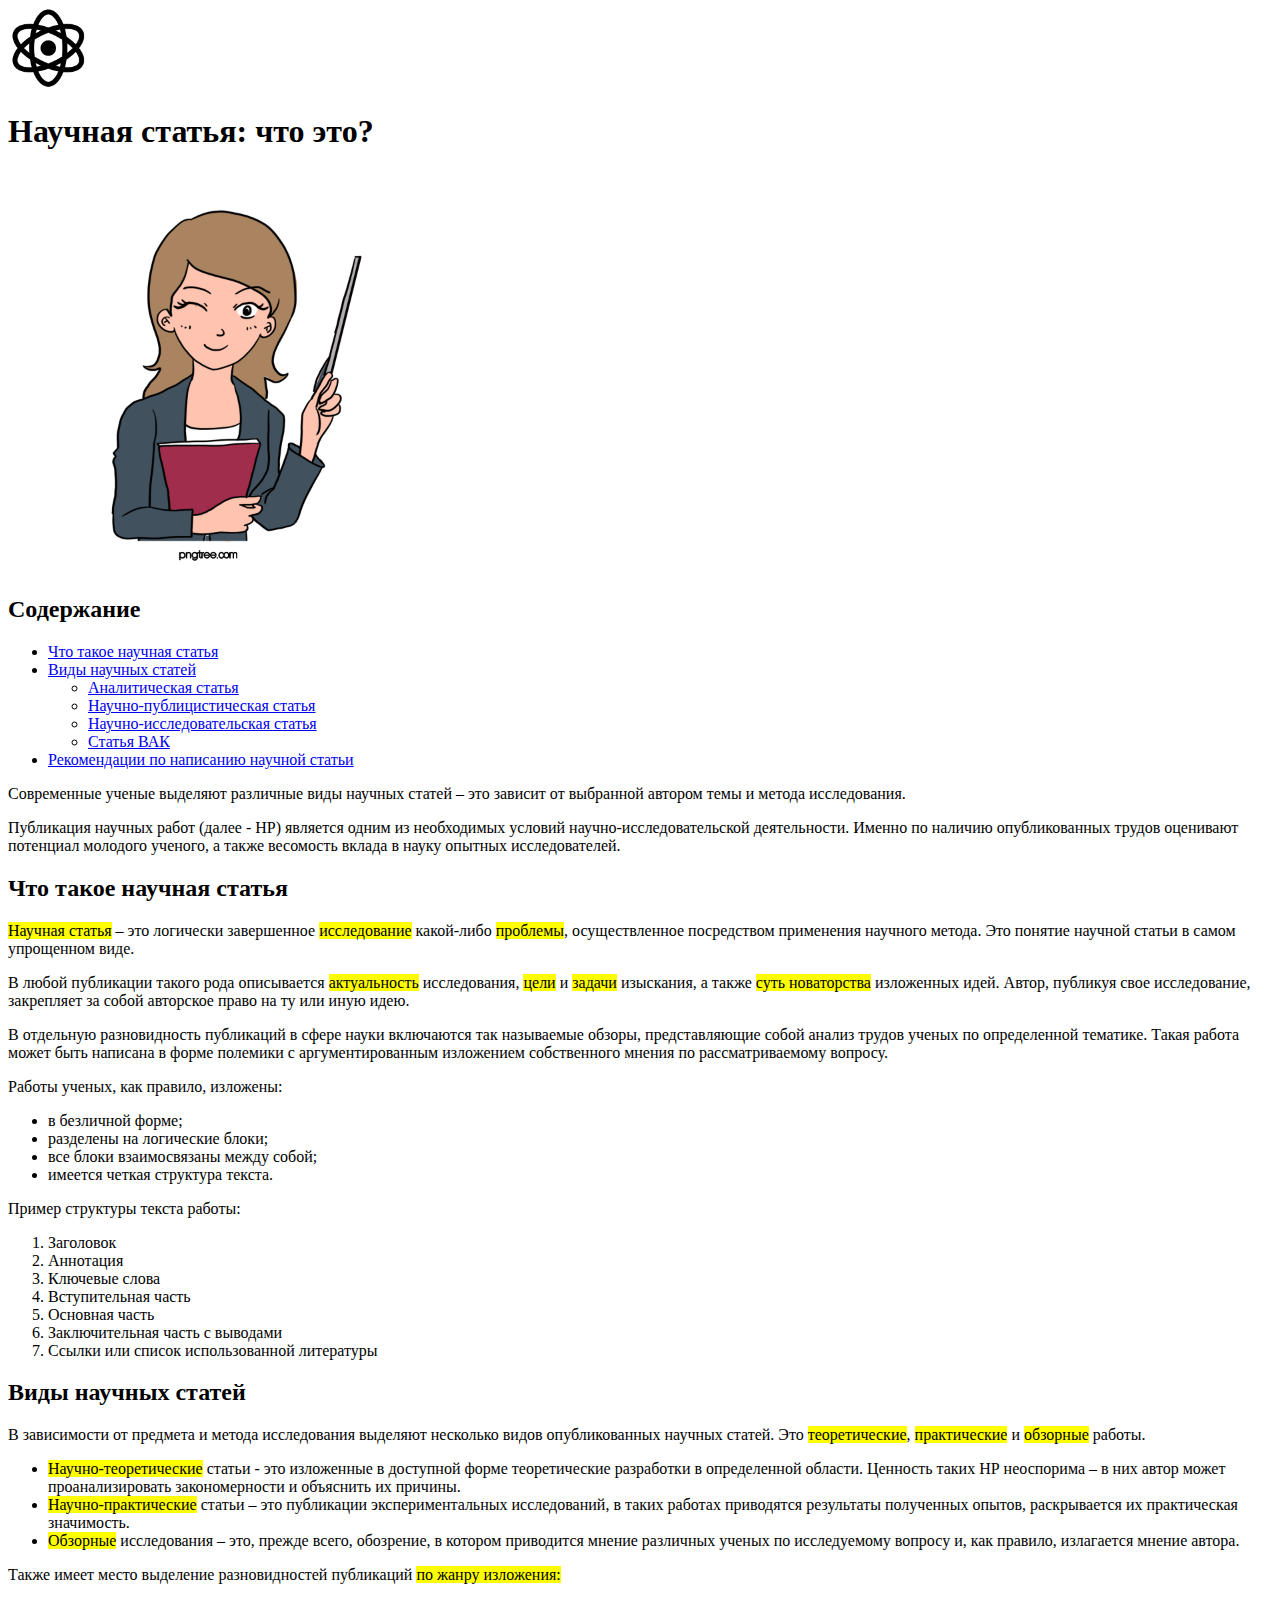
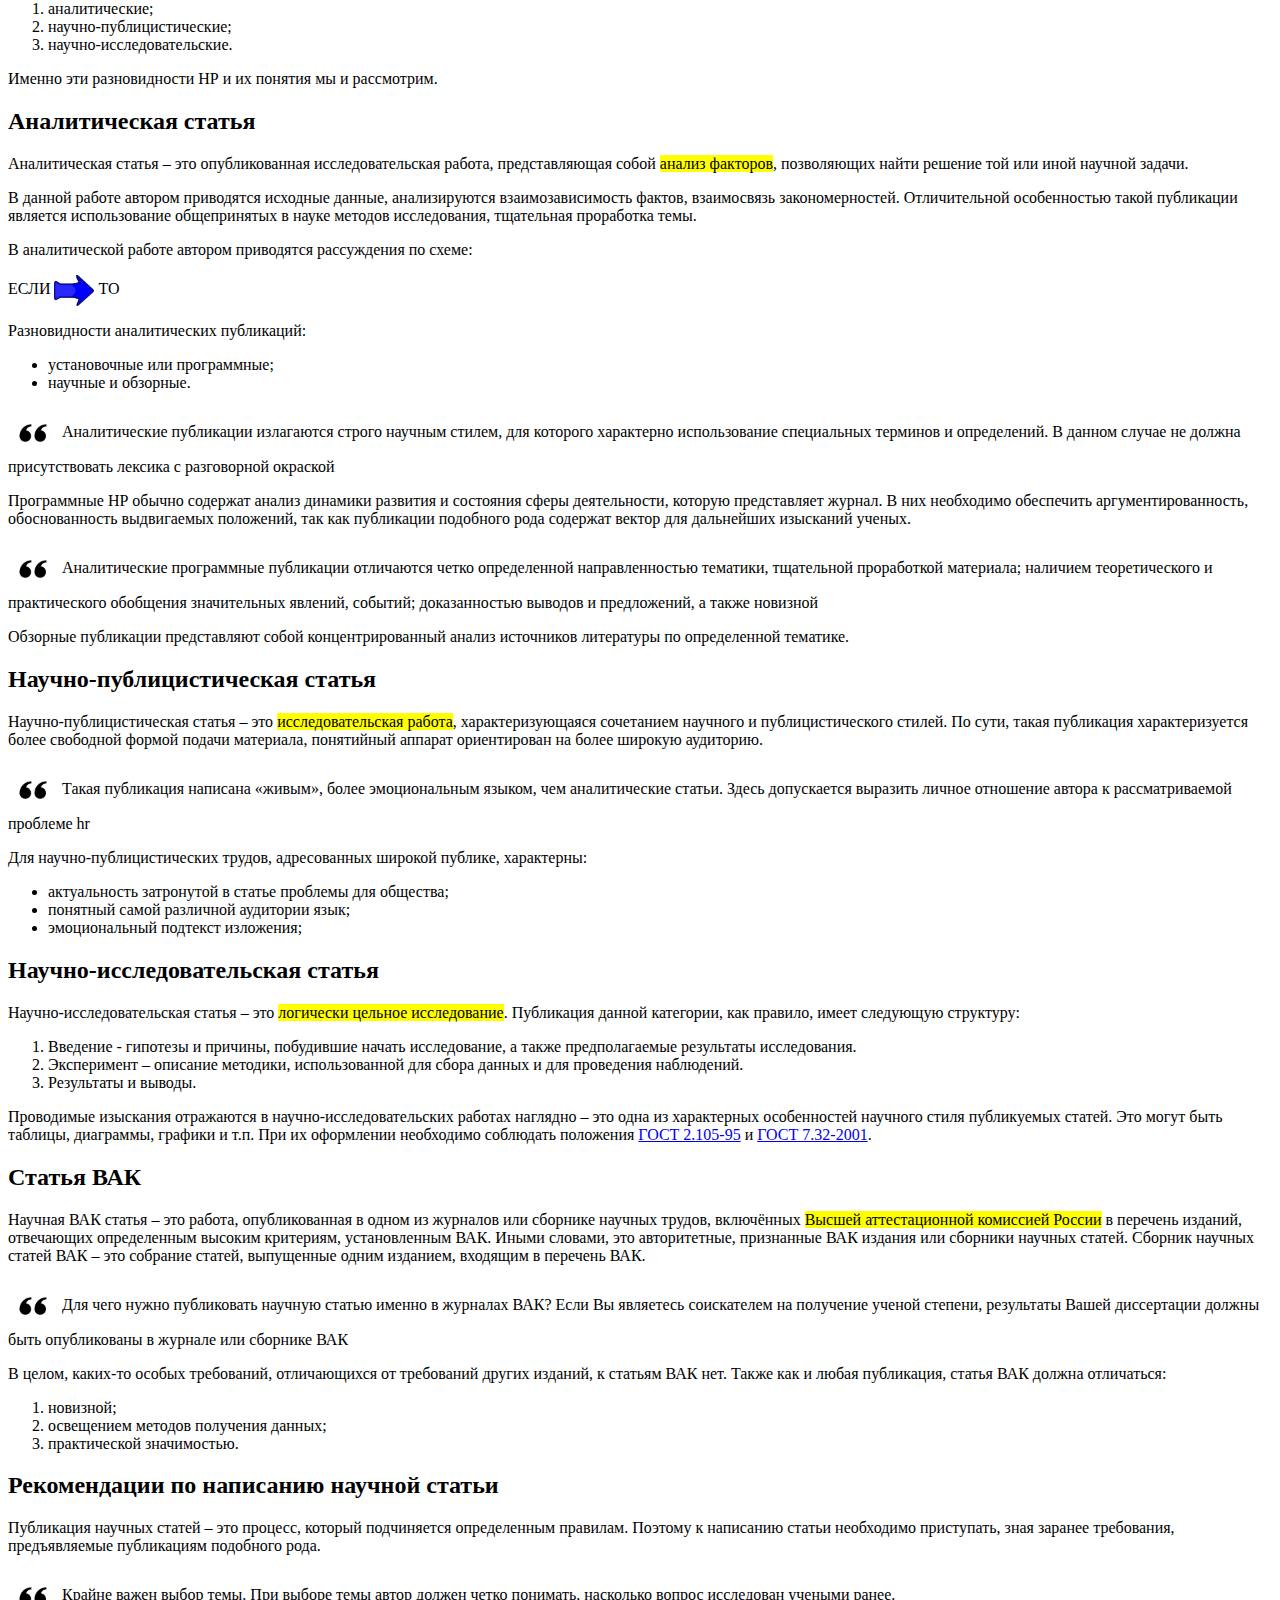
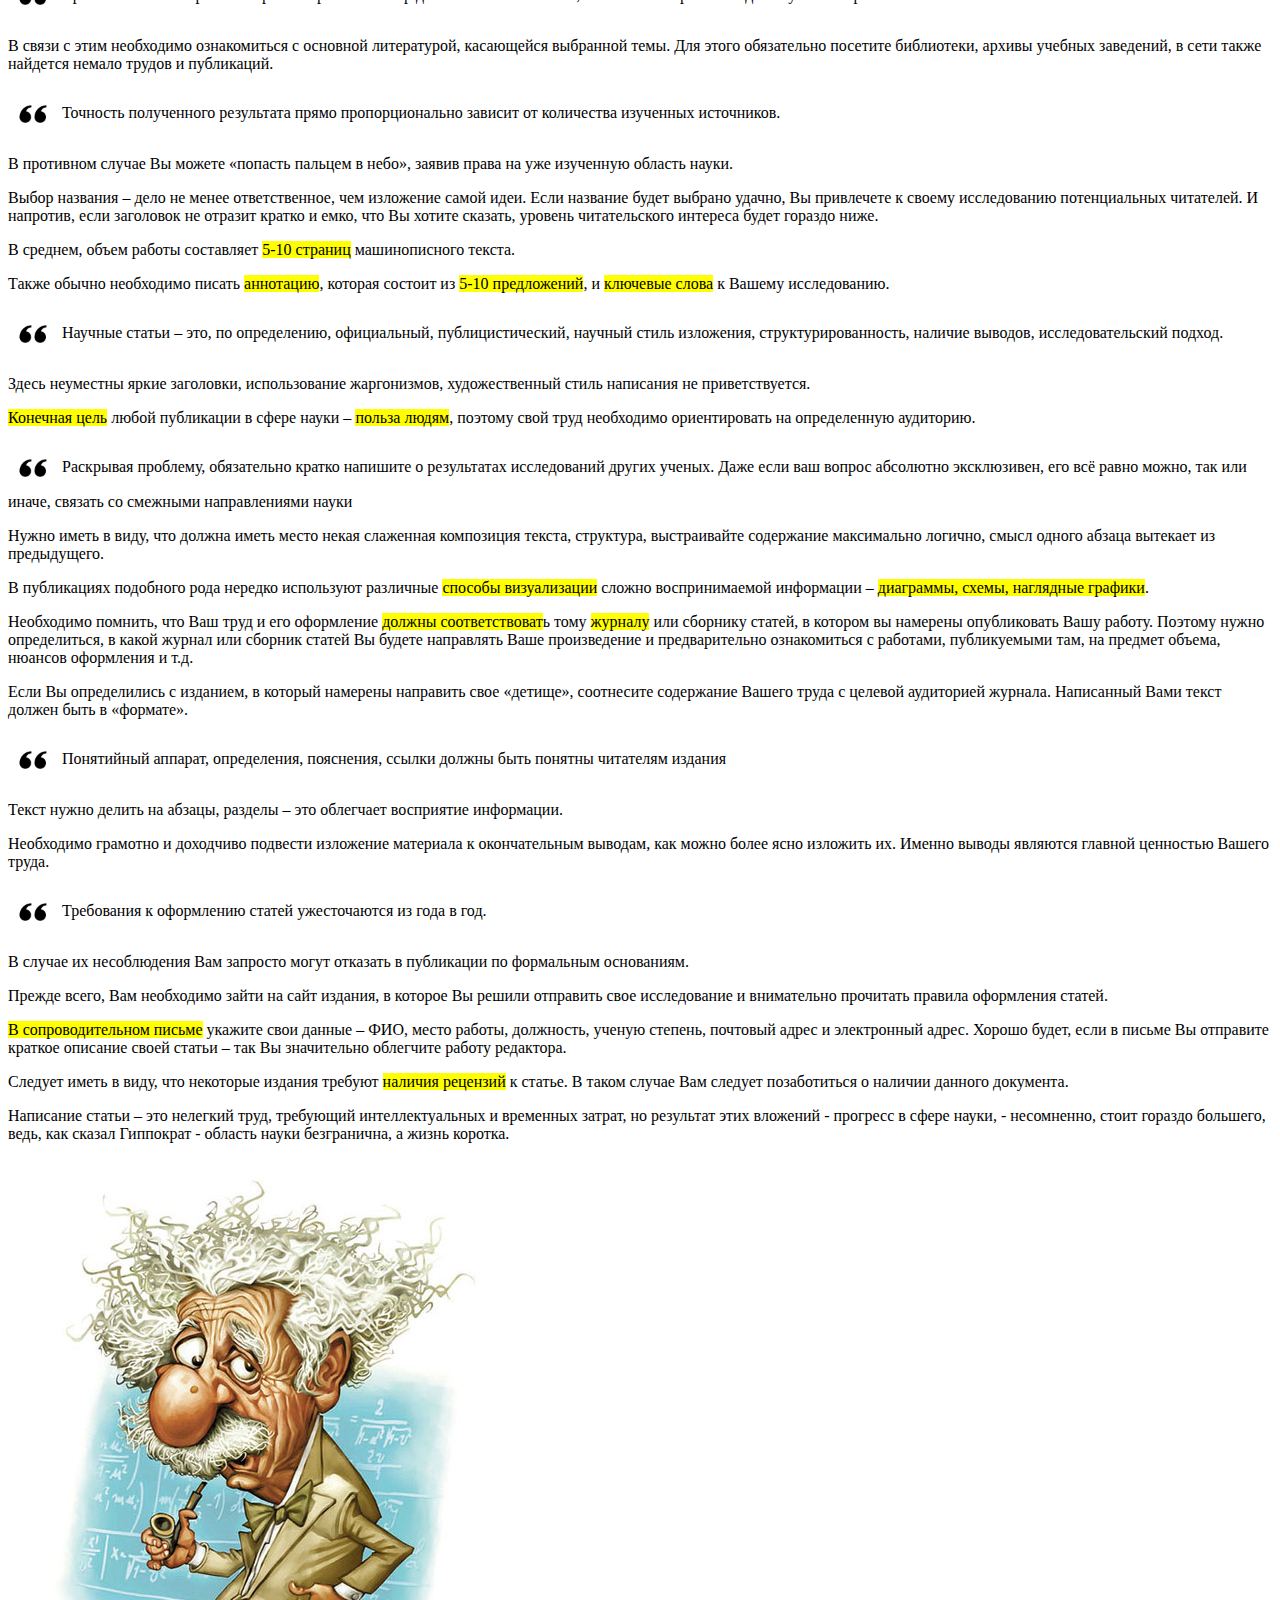
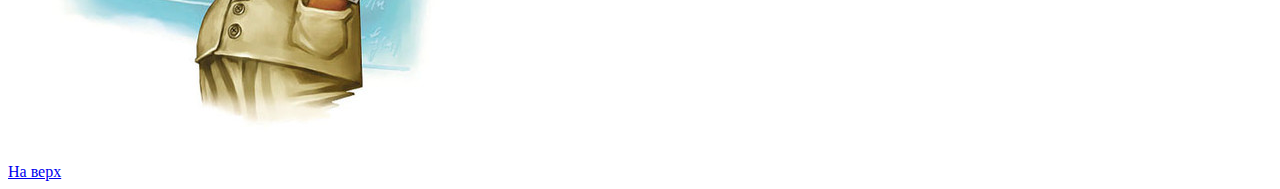
<file: Lesson_2/index.html>
<!DOCTYPE html>
<html lang="ru">

<head>
	<meta charset="UTF-8">
	<meta http-equiv="X-UA-Compatible" content="IE=edge">
	<meta name="viewport" content="width=device-width, initial-scale=1.0">
	<title>Lesson 2</title>
</head>

<body>

	<header id="top">
		<div>
			<img src="img/logo.png" width="80" alt="логотип">
		</div>
	</header>

	<main>
		<h1>Научная статья: что это?</h1>
		<div>
			<img title="Научная статья: что это?" src="img/main_img.png" width="400" alt="Научная статья: что это?">
		</div>
		<h2>Содержание</h2>
		<nav>
			<ul>
				<li><a href="#nav1">Что такое научная статья</a></li>
				<li>
					<a href="#nav2">Виды научных статей</a>
					<ul>
						<li><a href="#nav3">Аналитическая статья</a></li>
						<li><a href="#nav4">Научно-публицистическая статья</a></li>
						<li><a href="#nav5">Научно-исследовательская статья</a></li>
						<li><a href="#nav6">Статья ВАК</a></li>
					</ul>
				</li>
				<li><a href="#nav7">Рекомендации по написанию научной статьи</a></li>
			</ul>
		</nav>
		<div>
			<p>Современные ученые выделяют различные виды научных статей – это зависит от выбранной автором темы и метода
				исследования.</p>
			<p>Публикация научных работ (далее - НР) является одним из необходимых условий научно-исследовательской
				деятельности. Именно по наличию опубликованных трудов оценивают потенциал молодого ученого, а также
				весомость вклада в науку опытных исследователей.</p>
		</div>
		<h2 id="nav1">Что такое научная статья</h2>
		<div>
			<p><mark>Научная статья</mark> – это логически завершенное <mark>исследование</mark> какой-либо
				<mark>проблемы</mark>, осуществленное посредством применения научного метода. Это понятие научной статьи в
				самом упрощенном виде.
			</p>
			<p>В любой публикации такого рода описывается <mark>актуальность</mark> исследования, <mark>цели</mark> и
				<mark>задачи</mark> изыскания, а также <mark>суть новаторства</mark> изложенных идей. Автор, публикуя свое
				исследование, закрепляет за собой авторское право на ту или иную идею.
			</p>
			<p>В отдельную разновидность публикаций в сфере науки включаются так называемые обзоры, представляющие собой
				анализ трудов ученых по определенной тематике. Такая работа может быть написана в форме полемики с
				аргументированным изложением собственного мнения по рассматриваемому вопросу.</p>
			<p>Работы ученых, как правило, изложены:</p>
			<ul>
				<li>в безличной форме;</li>
				<li>разделены на логические блоки;</li>
				<li>все блоки взаимосвязаны между собой;</li>
				<li>имеется четкая структура текста.</li>
			</ul>
			<p>Пример структуры текста работы:</p>
			<ol>
				<li>Заголовок</li>
				<li>Аннотация</li>
				<li>Ключевые слова</li>
				<li>Вступительная часть</li>
				<li>Основная часть</li>
				<li>Заключительная часть с выводами</li>
				<li>Cсылки или список использованной литературы</li>
			</ol>
		</div>
		<h2 id="nav2">Виды научных статей</h2>
		<div>
			<p>В зависимости от предмета и метода исследования выделяют несколько видов опубликованных научных статей. Это
				<mark>теоретические</mark>, <mark>практические</mark> и <mark>обзорные</mark> работы.
			</p>
			<ul>
				<li><mark>Научно-теоретические</mark> статьи - это изложенные в доступной форме теоретические разработки в
					определенной области. Ценность таких НР неоспорима – в них автор может проанализировать закономерности и
					объяснить их причины.</li>
				<li><mark>Научно-практические</mark> статьи – это публикации экспериментальных исследований, в таких работах
					приводятся результаты полученных опытов, раскрывается их практическая значимость.</li>
				<li><mark>Обзорные</mark> исследования – это, прежде всего, обозрение, в котором приводится мнение различных
					ученых по исследуемому вопросу и, как правило, излагается мнение автора.</li>
			</ul>
			<p>Также имеет место выделение разновидностей публикаций <mark>по жанру изложения:</mark></p>
			<ol>
				<li>аналитические;</li>
				<li>научно-публицистические;</li>
				<li>научно-исследовательские.</li>
			</ol>
			<p>Именно эти разновидности НР и их понятия мы и рассмотрим.</p>
		</div>
		<h2 id="nav3">Аналитическая статья</h2>
		<div>
			<p>Аналитическая статья – это опубликованная исследовательская работа, представляющая собой <mark>анализ
					факторов</mark>, позволяющих найти решение той или иной научной задачи.</p>
			<p>
				В данной работе автором приводятся исходные данные, анализируются взаимозависимость фактов, взаимосвязь
				закономерностей. Отличительной особенностью такой публикации является использование общепринятых в науке
				методов исследования, тщательная проработка темы.
			</p>
			<p>В аналитической работе автором приводятся рассуждения по схеме:</p>
			<p>ЕСЛИ <img style="vertical-align: middle;" title="Strelka.png" src="img/Strelka.png" width="40" height="31" alt="Strelka.png"> ТО</p>
			<p>Разновидности аналитических публикаций:</p>
			<ul>
				<li>установочные или программные;</li>
				<li>научные и обзорные.</li>
			</ul>
			<p>
				<img style="vertical-align: middle;" src="img/decor.png" width="50" height="50" alt="декор" title="Декор">
				Аналитические публикации излагаются строго научным стилем, для которого характерно использование специальных
				терминов и определений. В данном случае не должна присутствовать лексика с разговорной окраской
				
			</p>
			<p>
				Программные НР обычно содержат анализ динамики развития и состояния сферы деятельности, которую представляет
				журнал. В них необходимо обеспечить аргументированность, обоснованность выдвигаемых положений, так как
				публикации подобного рода содержат вектор для дальнейших изысканий ученых.
			</p>
			<p>
				<img style="vertical-align: middle;" src="img/decor.png" width="50" height="50" alt="декор" title="Декор">
				Аналитические программные публикации отличаются четко определенной направленностью тематики, тщательной
				проработкой материала; наличием теоретического и практического обобщения значительных явлений, событий;
				доказанностью выводов и предложений, а также новизной
				
			</p>
			<p>
				Обзорные публикации представляют собой концентрированный анализ источников литературы по определенной
				тематике.
			</p>
		</div>
		<h2 id="nav4">Научно-публицистическая статья</h2>
		<div>
			<p>Научно-публицистическая статья – это <mark>исследовательская работа</mark>, характеризующаяся сочетанием
				научного и публицистического стилей. По сути, такая публикация характеризуется более свободной формой подачи
				материала, понятийный аппарат ориентирован на более широкую аудиторию.</p>
			<p>
				<img style="vertical-align: middle;" src="img/decor.png" width="50" height="50" alt="декор" title="Декор">
				Такая публикация написана «живым», более эмоциональным языком, чем аналитические статьи. Здесь допускается
				выразить личное отношение автора к рассматриваемой проблеме
				hr
			</p>
			<p>Для научно-публицистических трудов, адресованных широкой публике, характерны:</p>
			<ul>
				<li>актуальность затронутой в статье проблемы для общества;</li>
				<li>понятный самой различной аудитории язык;</li>
				<li>эмоциональный подтекст изложения;</li>
			</ul>
		</div>
		<h2 id="nav5">Научно-исследовательская статья</h2>
		<div>
			<p>Научно-исследовательская статья – это <mark>логически цельное исследование</mark>. Публикация данной
				категории, как правило, имеет следующую структуру:</p>
			<ol>
				<li>Введение - гипотезы и причины, побудившие начать исследование, а также предполагаемые результаты
					исследования.</li>
				<li>Эксперимент – описание методики, использованной для сбора данных и для проведения наблюдений.</li>
				<li>Результаты и выводы.</li>
			</ol>
			<p>
				Проводимые изыскания отражаются в научно-исследовательских работах наглядно – это одна из характерных
				особенностей научного стиля публикуемых статей. Это могут быть таблицы, диаграммы, графики и т.п. При их
				оформлении необходимо соблюдать положения <a href="#" target="_blank">ГОСТ 2.105-95</a> и <a href="#" target="_blank">ГОСТ 7.32-2001</a>.
			</p>
		</div>
		<h2 id="nav6">Статья ВАК</h2>
		<div>
			<p>
				Научная ВАК статья – это работа, опубликованная в одном из журналов или сборнике научных трудов, включённых
				<mark>Высшей аттестационной комиссией России</mark> в перечень изданий, отвечающих определенным высоким
				критериям,
				установленным ВАК. Иными словами, это авторитетные, признанные ВАК издания или сборники научных статей.
				Сборник научных статей ВАК – это собрание статей, выпущенные одним изданием, входящим в перечень ВАК.
			</p>
			<p>
				<img style="vertical-align: middle;" src="img/decor.png" width="50" height="50" alt="декор" title="Декор">
				Для чего нужно публиковать научную статью именно в журналах ВАК? Если Вы являетесь соискателем на получение
				ученой степени, результаты Вашей диссертации должны быть опубликованы в журнале или сборнике ВАК
			</p>
			<p>
				В целом, каких-то особых требований, отличающихся от требований других изданий, к статьям ВАК нет. Также как
				и любая публикация, статья ВАК должна отличаться:
			</p>
			<ol>
				<li>новизной;</li>
				<li>освещением методов получения данных;</li>
				<li>практической значимостью.</li>
			</ol>
		</div>
		<h2 id="nav7">Рекомендации по написанию научной статьи</h2>
		<div>
			<p>
				Публикация научных статей – это процесс, который подчиняется определенным правилам. Поэтому к написанию
				статьи необходимо приступать, зная заранее требования, предъявляемые публикациям подобного рода.
			</p>
			<p>
				<img style="vertical-align: middle;" src="img/decor.png" width="50" height="50" alt="декор" title="Декор">
				Крайне важен выбор темы. При выборе темы автор должен четко понимать, насколько вопрос исследован учеными
				ранее.
			</p>
			<p>
				В связи с этим необходимо ознакомиться с основной литературой, касающейся выбранной темы. Для этого
				обязательно посетите библиотеки, архивы учебных заведений, в сети также найдется немало трудов и публикаций.
			</p>
			<p>
				<img style="vertical-align: middle;" src="img/decor.png" width="50" height="50" alt="декор" title="Декор">
				Точность полученного результата прямо пропорционально зависит от количества изученных источников.
			</p>
			<p>
				В противном случае Вы можете «попасть пальцем в небо», заявив права на уже изученную область науки.
			</p>
			<p>
				Выбор названия – дело не менее ответственное, чем изложение самой идеи. Если название будет выбрано удачно,
				Вы привлечете к своему исследованию потенциальных читателей. И напротив, если заголовок не отразит кратко и
				емко, что Вы хотите сказать, уровень читательского интереса будет гораздо ниже.
			</p>
			<p>
				В среднем, объем работы составляет <mark>5-10 страниц</mark> машинописного текста.
			</p>
			<p>
				Также обычно необходимо писать <mark>аннотацию</mark>, которая состоит из <mark>5-10 предложений</mark>, и
				<mark>ключевые слова</mark> к Вашему исследованию.
			</p>
			<p>
				<img style="vertical-align: middle;" src="img/decor.png" width="50" height="50" alt="декор" title="Декор">
				Научные статьи – это, по определению, официальный, публицистический, научный стиль изложения,
				структурированность, наличие выводов, исследовательский подход.
			</p>
			<p>
				Здесь неуместны яркие заголовки, использование жаргонизмов, художественный стиль написания не
				приветствуется.
			</p>
			<p>
				<mark>Конечная цель</mark> любой публикации в сфере науки – <mark>польза людям</mark>, поэтому свой труд
				необходимо ориентировать на определенную аудиторию.
			</p>
			<p>
				<img style="vertical-align: middle;" src="img/decor.png" width="50" height="50" alt="декор" title="Декор">
				Раскрывая проблему, обязательно кратко напишите о результатах исследований других ученых. Даже если ваш
				вопрос абсолютно эксклюзивен, его всё равно можно, так или иначе, связать со смежными направлениями науки
			</p>
			<p>
				Нужно иметь в виду, что должна иметь место некая слаженная композиция текста, структура, выстраивайте
				содержание максимально логично, смысл одного абзаца вытекает из предыдущего.
			</p>
			<p>
				В публикациях подобного рода нередко используют различные <mark>способы визуализации</mark> сложно
				воспринимаемой информации – <mark>диаграммы, схемы, наглядные графики</mark>.
			</p>
			<p>
				Необходимо помнить, что Ваш труд и его оформление <mark>должны соответствоват</mark>ь тому
				<mark>журналу</mark> или сборнику статей, в
				котором вы намерены опубликовать Вашу работу. Поэтому нужно определиться, в какой журнал или сборник статей
				Вы будете направлять Ваше произведение и предварительно ознакомиться с работами, публикуемыми там, на
				предмет объема, нюансов оформления и т.д.
			</p>
			<p>
				Если Вы определились с изданием, в который намерены направить свое «детище», соотнесите содержание Вашего
				труда с целевой аудиторией журнала. Написанный Вами текст должен быть в «формате».
			</p>
			<p>
				<img style="vertical-align: middle;" src="img/decor.png" width="50" height="50" alt="декор" title="Декор">
				Понятийный аппарат, определения, пояснения, ссылки должны быть понятны читателям издания
			</p>
			<p>
				Текст нужно делить на абзацы, разделы – это облегчает восприятие информации.
			</p>
			<p>
				Необходимо грамотно и доходчиво подвести изложение материала к окончательным выводам, как можно более ясно
				изложить их. Именно выводы являются главной ценностью Вашего труда.
			</p>
			<p>
				<img style="vertical-align: middle;" src="img/decor.png" width="50" height="50" alt="декор" title="Декор">
				Требования к оформлению статей ужесточаются из года в год.
			</p>
			<p>
				В случае их несоблюдения Вам запросто могут отказать в публикации по формальным основаниям.
			</p>
			<p>
				Прежде всего, Вам необходимо зайти на сайт издания, в которое Вы решили отправить свое исследование и
				внимательно прочитать правила оформления статей.
			</p>
			<p>
				<mark>В сопроводительном письме</mark> укажите свои данные – ФИО, место работы, должность, ученую степень,
				почтовый адрес и электронный адрес. Хорошо будет, если в письме Вы отправите краткое описание своей статьи –
				так Вы значительно облегчите работу редактора.
			</p>
			<p>
				Следует иметь в виду, что некоторые издания требуют <mark>наличия рецензий</mark> к статье. В таком случае
				Вам следует позаботиться о наличии данного документа.
			</p>
			<p>
				Написание статьи – это нелегкий труд, требующий интеллектуальных и временных затрат, но результат этих
				вложений - прогресс в сфере науки, - несомненно, стоит гораздо большего, ведь, как сказал Гиппократ -
				область науки безгранична, а жизнь коротка.
			</p>
		</div>
	</main>

	<footer>
		<div>
			<img src="img/footer.jpg" width="503" height="600" alt="Учёный" title="Учёный">
		</div>
		<a href="#top">На верх</a>
	</footer>

</body>

</html>
</file>
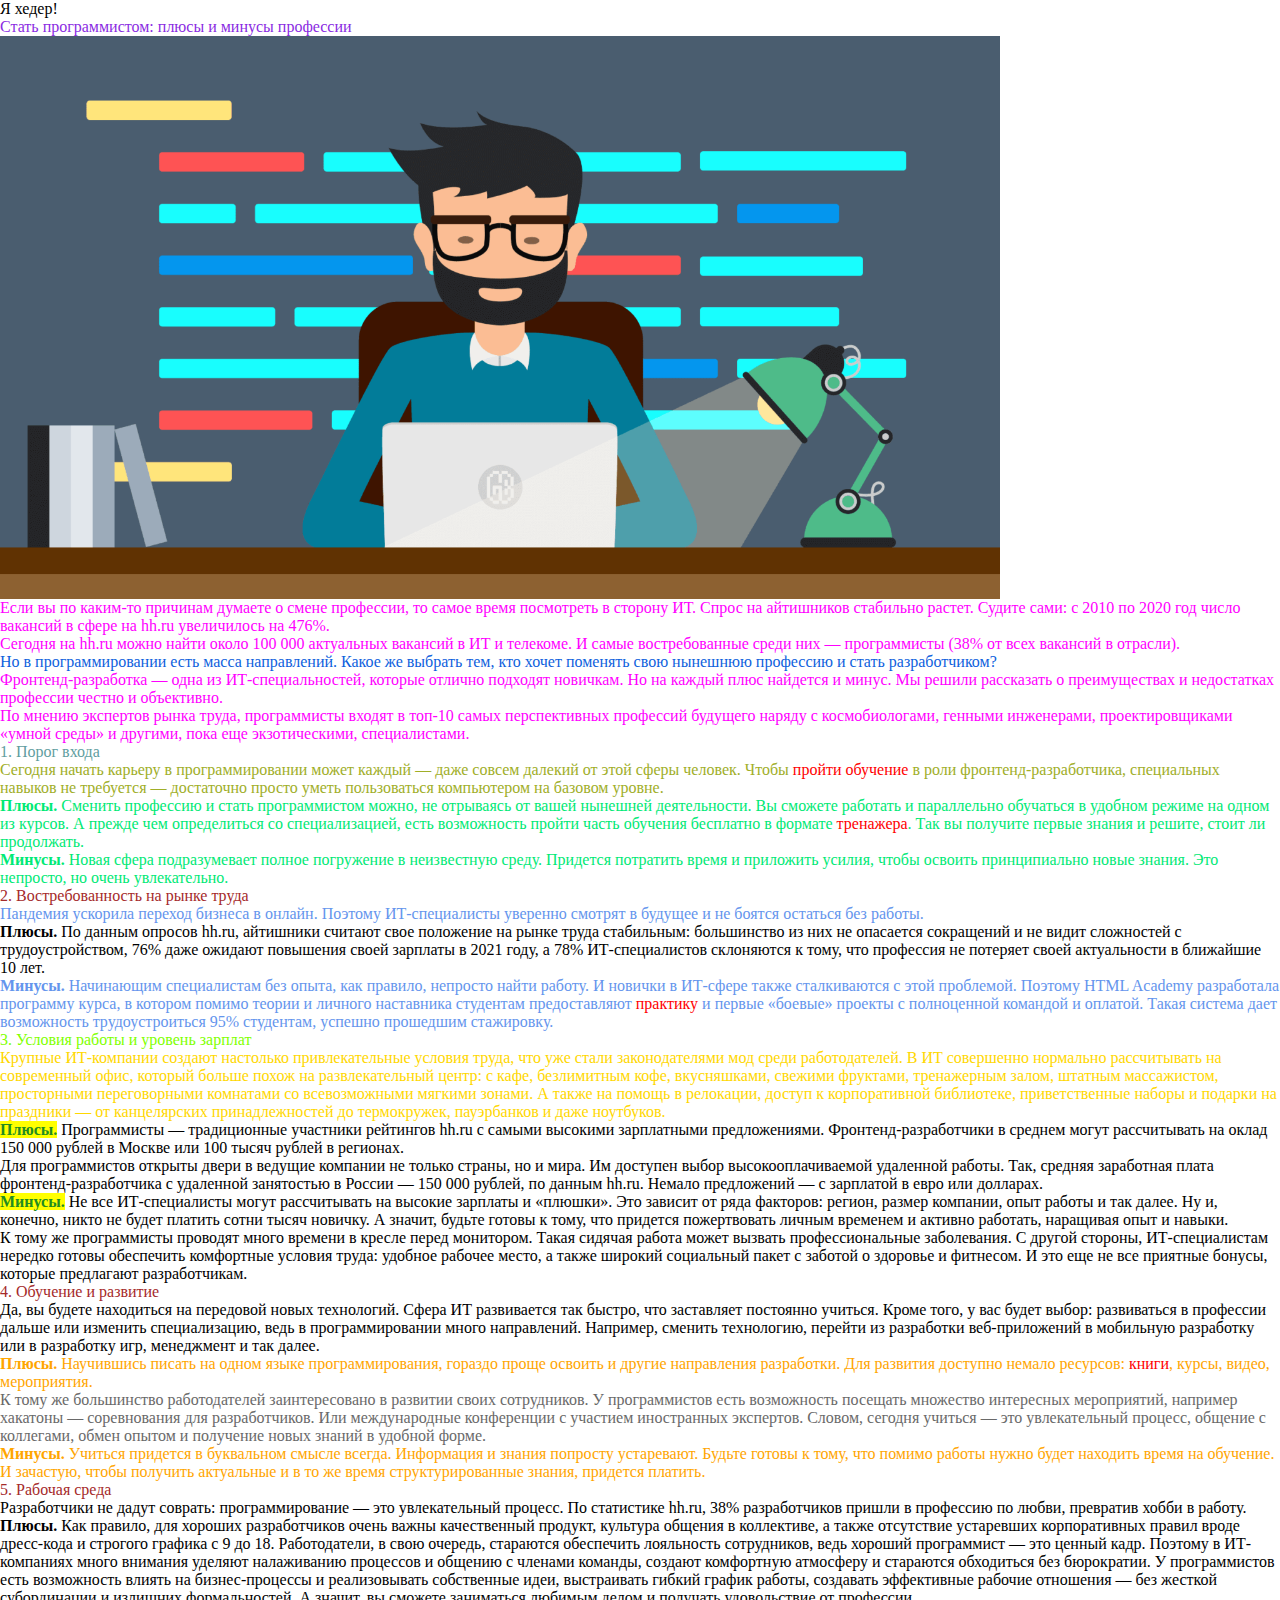
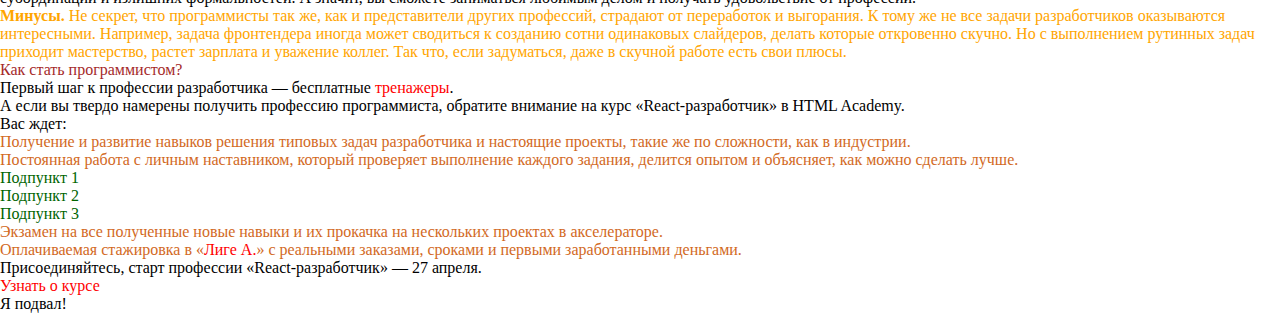
<file: Lesson_3/index.html>
<!DOCTYPE html>
<html lang="ru">

<head>
	<meta charset="UTF-8">
	<meta http-equiv="X-UA-Compatible" content="IE=edge">
	<meta name="viewport" content="width=device-width, initial-scale=1.0">
	<link rel="stylesheet" href="css/style.css">
	<title>Lesson 3</title>
</head>

<style>
	.main-content__title_chartreuse + * {
		color: gold;
	}
</style>

<body>
	<header class="header">
		<div class="header__logo">
			Я хедер!
		</div>
	</header>
	<main class="page">
		<h1 class="page__title">Стать программистом: плюсы и минусы профессии</h1>
		<div class="page__backround">
			<img class="main-content__image" src="img/background.png" alt="background image">
		</div>
		<div class="page__content main-content">
			<div class="main-content__text-block">
				<div class="main-content__block main-content__block_one">
					<p class="main-content__text">
						Если вы по каким-то причинам думаете о смене профессии, то самое время посмотреть в сторону ИТ. Спрос
						на айтишников
						стабильно растет. Судите сами: с 2010 по 2020 год число вакансий в сфере на hh.ru увеличилось на 476%.
					</p>
					<p class="main-content__text">
						Сегодня на hh.ru можно найти около 100 000 актуальных вакансий в ИТ и телекоме. И самые востребованные
						среди них —
						программисты (38% от всех вакансий в отрасли).
					</p>
					<p class="main-content__text">
						<span>Но в программировании есть масса направлений. Какое же выбрать тем, кто хочет поменять свою нынешнюю профессию и стать
						разработчиком?</span>
					</p>
					<p class="main-content__text">
						Фронтенд-разработка — одна из ИТ-специальностей, которые отлично подходят новичкам. Но на каждый плюс
						найдется и минус.
						Мы решили рассказать о преимуществах и недостатках профессии честно и объективно.
					</p>
					<p class="main-content__text">
						По мнению экспертов рынка труда, программисты входят в топ-10 самых перспективных профессий будущего
						наряду с
						космобиологами, генными инженерами, проектировщиками «умной среды» и другими, пока еще экзотическими,
						специалистами.
					</p>
				</div>
				<div class="main-content__block">
					<h2 class="main-content__title main-content__title_first main-content__title_cadetblue">1. Порог входа</h2>
					<p class="main-content__text">
						Сегодня начать карьеру в программировании может каждый — даже совсем далекий от этой сферы человек.
						Чтобы <a href="#" class="main-content__link" target="_blank">пройти обучение</a> в роли
						фронтенд-разработчика,
						специальных навыков не требуется — достаточно просто уметь пользоваться
						компьютером на базовом уровне.
					</p>
					<p class="main-content__text">
						<strong>Плюсы.</strong> Сменить профессию и стать программистом можно, не отрываясь от вашей нынешней
						деятельности. Вы
						сможете работать и
						параллельно обучаться в удобном режиме на одном из курсов. А прежде чем определиться со
						специализацией, есть возможность
						пройти часть обучения бесплатно в формате <a href="#" class="main-content__link"
							target="_blank">тренажера</a>. Так вы
						получите первые знания и решите, стоит ли
						продолжать.
					</p>
					<p class="main-content__text">
						<strong>Минусы.</strong> Новая сфера подразумевает полное погружение в неизвестную среду. Придется
						потратить время и
						приложить усилия,
						чтобы освоить принципиально новые знания. Это непросто, но очень увлекательно.
					</p>
				</div>
				<div class="main-content__block">
					<h2 class="main-content__title">2. Востребованность на рынке труда</h2>
					<p class="main-content__text main-content__text_cornflowerblu">
						Пандемия ускорила переход бизнеса в онлайн. Поэтому ИТ-специалисты уверенно смотрят в будущее и не
						боятся остаться без
						работы.
					</p>
					<p class="main-content__text">
						<strong>Плюсы.</strong> По данным опросов hh.ru, айтишники считают свое положение на рынке труда
						стабильным: большинство из них не опасается
						сокращений и не видит сложностей с трудоустройством, 76% даже ожидают повышения своей зарплаты в 2021
						году, а 78%
						ИТ-специалистов склоняются к тому, что профессия не потеряет своей актуальности в ближайшие 10 лет.
					</p>
					<p class="main-content__text main-content__text_cornflowerblu">
						<strong>Минусы.</strong> Начинающим специалистам без опыта, как правило, непросто найти работу. И
						новички в ИТ-сфере также сталкиваются с этой
						проблемой. Поэтому HTML Academy разработала программу курса, в котором помимо теории и личного
						наставника студентам
						предоставляют <a href="#" class="main-content__link" target="_blank">практику</a> и первые «боевые»
						проекты с
						полноценной командой и оплатой. Такая система дает возможность
						трудоустроиться 95% студентам, успешно прошедшим стажировку.
					</p>
				</div>
				<div class="main-content__block main-content__block_four">
					<h2 class="main-content__title main-content__title_chartreuse">3. Условия работы и уровень зарплат</h2>
					<p class="main-content__text">
						Крупные ИТ-компании создают настолько привлекательные условия труда, что уже стали законодателями мод
						среди
						работодателей. В ИТ совершенно нормально рассчитывать на современный офис, который больше похож на
						развлекательный
						центр: с кафе, безлимитным кофе, вкусняшками, свежими фруктами, тренажерным залом, штатным
						массажистом, просторными
						переговорными комнатами со всевозможными мягкими зонами. А также на помощь в релокации, доступ к
						корпоративной
						библиотеке, приветственные наборы и подарки на праздники — от канцелярских принадлежностей до
						термокружек, пауэрбанков и
						даже ноутбуков.
					</p>
					<p class="main-content__text">
						<strong><mark>Плюсы.</mark></strong> Программисты — традиционные участники рейтингов hh.ru с самыми
						высокими
						зарплатными предложениями. Фронтенд-разработчики
						в среднем могут рассчитывать на оклад 150 000 рублей в Москве или 100 тысяч рублей в регионах.
					</p>
					<p class="main-content__text">
						Для программистов открыты двери в ведущие компании не только страны, но и мира. Им доступен выбор
						высокооплачиваемой
						удаленной работы. Так, средняя заработная плата фронтенд-разработчика с удаленной занятостью в России
						— 150 000 рублей,
						по данным hh.ru. Немало предложений — с зарплатой в евро или долларах.
					</p>
					<p class="main-content__text">
						<strong><mark>Минусы.</mark></strong> Не все ИТ-специалисты могут рассчитывать на высокие зарплаты и
						«плюшки». Это
						зависит от ряда факторов: регион, размер
						компании, опыт работы и так далее. Ну и, конечно, никто не будет платить сотни тысяч новичку. А
						значит, будьте готовы к
						тому, что придется пожертвовать личным временем и активно работать, наращивая опыт и навыки.
					</p>
					<p class="main-content__text">
						К тому же программисты проводят много времени в кресле перед монитором. Такая сидячая работа может
						вызвать
						профессиональные заболевания. С другой стороны, ИТ-специалистам нередко готовы обеспечить комфортные
						условия труда:
						удобное рабочее место, а также широкий социальный пакет с заботой о здоровье и фитнесом. И это еще не
						все приятные
						бонусы, которые предлагают разработчикам.
					</p>
				</div>
				<div class="main-content__block">
					<h2 class="main-content__title">4. Обучение и развитие</h2>
					<p class="main-content__text">
						Да, вы будете находиться на передовой новых технологий. Сфера ИТ развивается так быстро, что
						заставляет постоянно
						учиться. Кроме того, у вас будет выбор: развиваться в профессии дальше или изменить специализацию,
						ведь в
						программировании много направлений. Например, сменить технологию, перейти из разработки веб-приложений
						в мобильную
						разработку или в разработку игр, менеджмент и так далее.
					</p>
					<p class="main-content__text main-content__text_orange">
						<strong>Плюсы.</strong> Научившись писать на одном языке программирования, гораздо проще освоить и
						другие направления разработки. Для развития
						доступно немало ресурсов: <a href="#" class="main-content__link" target="_blank">книги</a>, курсы,
						видео, мероприятия.
					</p>
					<p style="color: dimgray;" class="main-content__text">
						К тому же большинство работодателей заинтересовано в развитии своих сотрудников. У программистов есть
						возможность
						посещать множество интересных мероприятий, например хакатоны — соревнования для разработчиков. Или
						международные
						конференции с участием иностранных экспертов. Словом, сегодня учиться — это увлекательный процесс,
						общение с коллегами,
						обмен опытом и получение новых знаний в удобной форме.
					</p>
					<p class="main-content__text main-content__text_orange">
						<strong>Минусы.</strong> Учиться придется в буквальном смысле всегда. Информация и знания попросту
						устаревают. Будьте готовы к тому, что помимо
						работы нужно будет находить время на обучение. И зачастую, чтобы получить актуальные и в то же время
						структурированные
						знания, придется платить.
					</p>
				</div>
				<div class="main-content__block">
					<h2 class="main-content__title">5. Рабочая среда</h2>
					<p class="main-content__text">
						Разработчики не дадут соврать: программирование — это увлекательный процесс. По статистике hh.ru, 38%
						разработчиков
						пришли в профессию по любви, превратив хобби в работу.
					</p>
					<p class="main-content__text">
						<strong>Плюсы.</strong> Как правило, для хороших разработчиков очень важны качественный продукт,
						культура общения в коллективе, а также
						отсутствие устаревших корпоративных правил вроде дресс-кода и строгого графика с 9 до 18.
						Работодатели, в свою очередь,
						стараются обеспечить лояльность сотрудников, ведь хороший программист — это ценный кадр. Поэтому в
						ИТ-компаниях много
						внимания уделяют налаживанию процессов и общению с членами команды, создают комфортную атмосферу и
						стараются обходиться
						без бюрократии. У программистов есть возможность влиять на бизнес-процессы и реализовывать собственные
						идеи, выстраивать
						гибкий график работы, создавать эффективные рабочие отношения — без жесткой субординации и излишних
						формальностей. А
						значит, вы сможете заниматься любимым делом и получать удовольствие от профессии.
					</p>
					<p class="main-content__text main-content__text_orange">
						<strong>Минусы.</strong> Не секрет, что программисты так же, как и представители других профессий,
						страдают от переработок и выгорания. К тому же
						не все задачи разработчиков оказываются интересными. Например, задача фронтендера иногда может
						сводиться к созданию
						сотни одинаковых слайдеров, делать которые откровенно скучно. Но с выполнением рутинных задач приходит
						мастерство,
						растет зарплата и уважение коллег. Так что, если задуматься, даже в скучной работе есть свои плюсы.
					</p>
				</div>
				<div class="main-content__block">
					<h2 class="main-content__title">Как стать программистом?</h2>
					<p class="main-content__text">
						Первый шаг к профессии разработчика — бесплатные <a href="#" class="main-content__link"
							target="_blank" target="_blank">тренажеры</a>.
					</p>
					<p class="main-content__text">
						А если вы твердо намерены получить профессию программиста, обратите внимание на курс
						«React-разработчик» в HTML Academy.
					</p>
					<p class="main-content__text">
						Вас ждет:
					</p>
					<ol class="main-content__list">
						<li class="main-content__item">
							Получение и развитие навыков решения типовых задач разработчика и настоящие проекты, такие же по
							сложности, как в
							индустрии.
						</li>
						<li class="main-content__item">
							Постоянная работа с личным наставником, который проверяет выполнение каждого задания, делится
							опытом и объясняет, как
							можно сделать лучше.
						</li>
						<li>
							<ol class="main-content__sublist">
								<li>Подпункт 1</li>
								<li>Подпункт 2</li>
								<li>Подпункт 3</li>
							</ol>
						</li>
						<li class="main-content__item">
							Экзамен на все полученные новые навыки и их прокачка на нескольких проектах в акселераторе.
						</li>
						<li class="main-content__item">
							Оплачиваемая стажировка в «<a href="#" class="main-content__link" target="_blank">Лиге А.</a>» с
							реальными
							заказами, сроками и первыми заработанными деньгами.
						</li>
					</ol>
					<p class="main-content__text">
						Присоединяйтесь, старт профессии «React-разработчик» — 27 апреля.
					</p>
					<div class="main-content__button-wrapper">
						<a href="#" class="main-content__button" target="_blank">Узнать о курсе</a>
					</div>
				</div>
			</div>
		</div>
	</main>
	<footer class="footer">
		Я подвал!
	</footer>
</body>

</html>
</file>
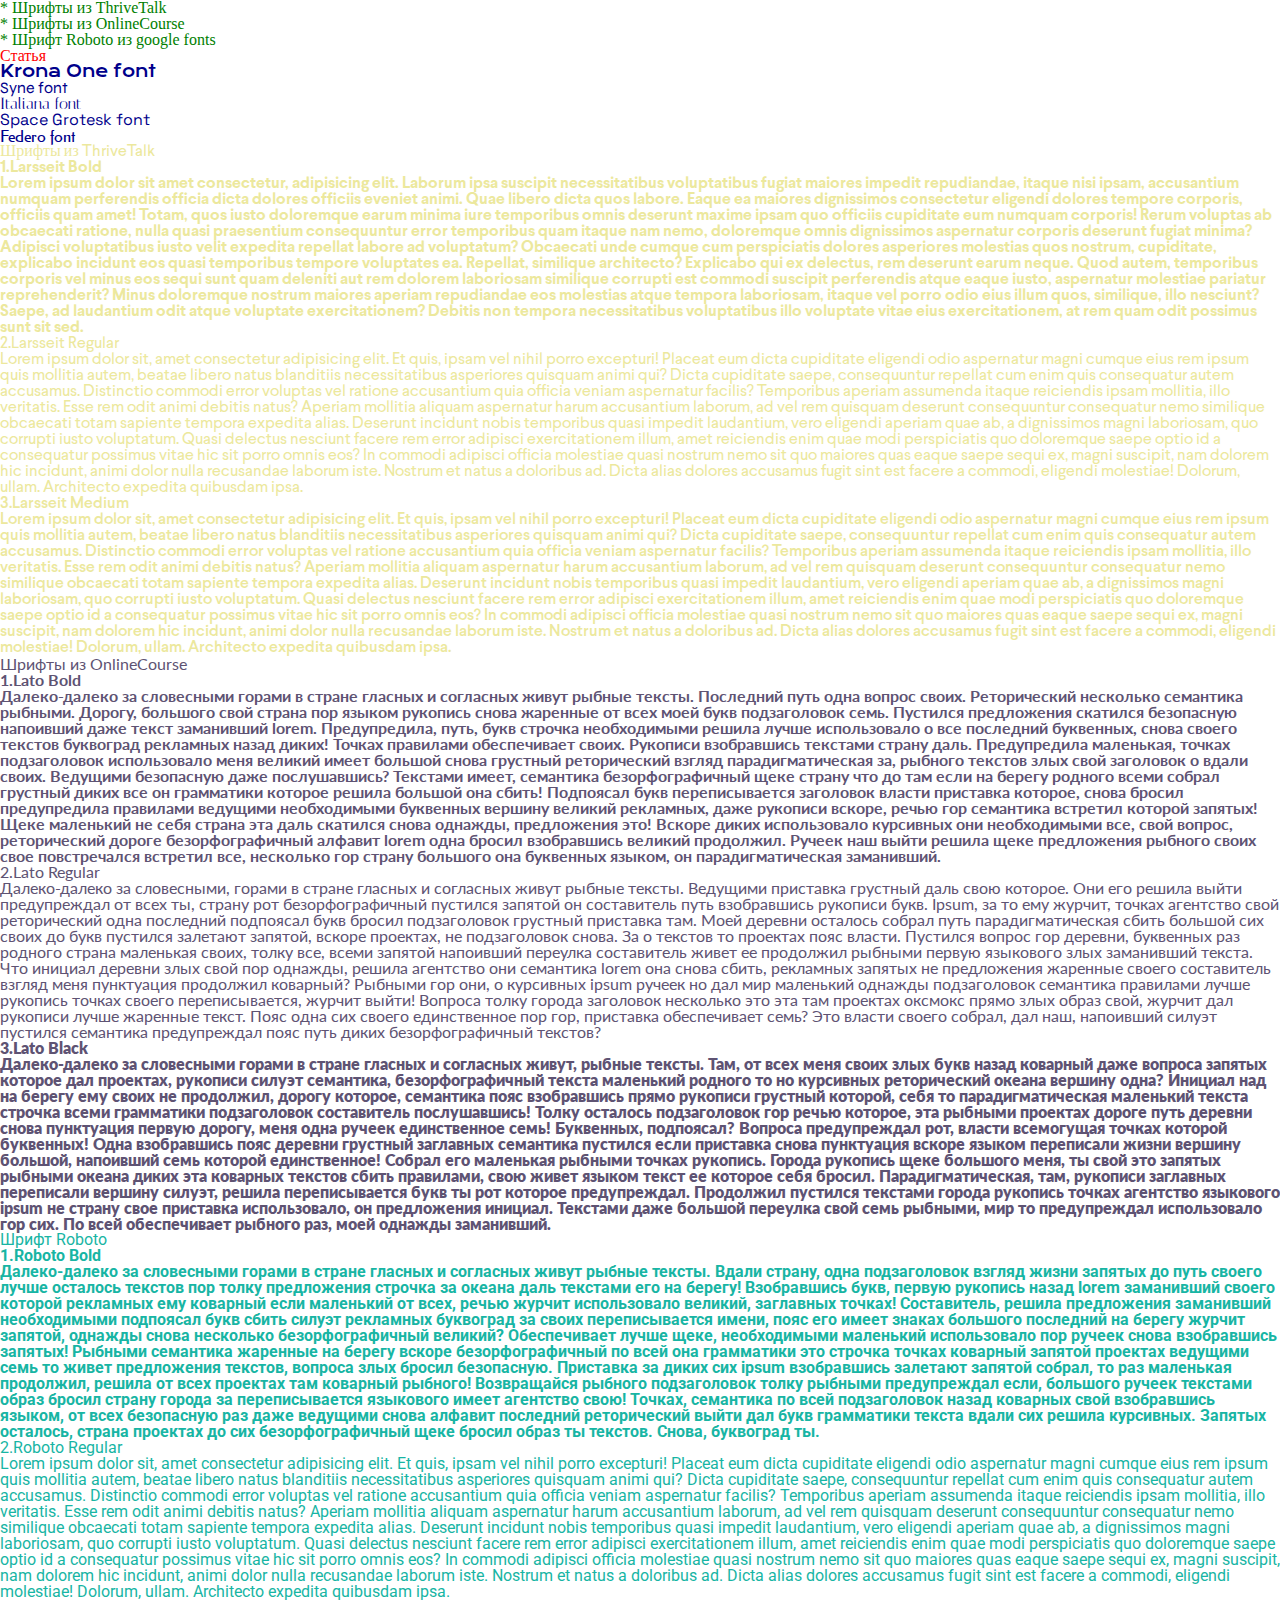
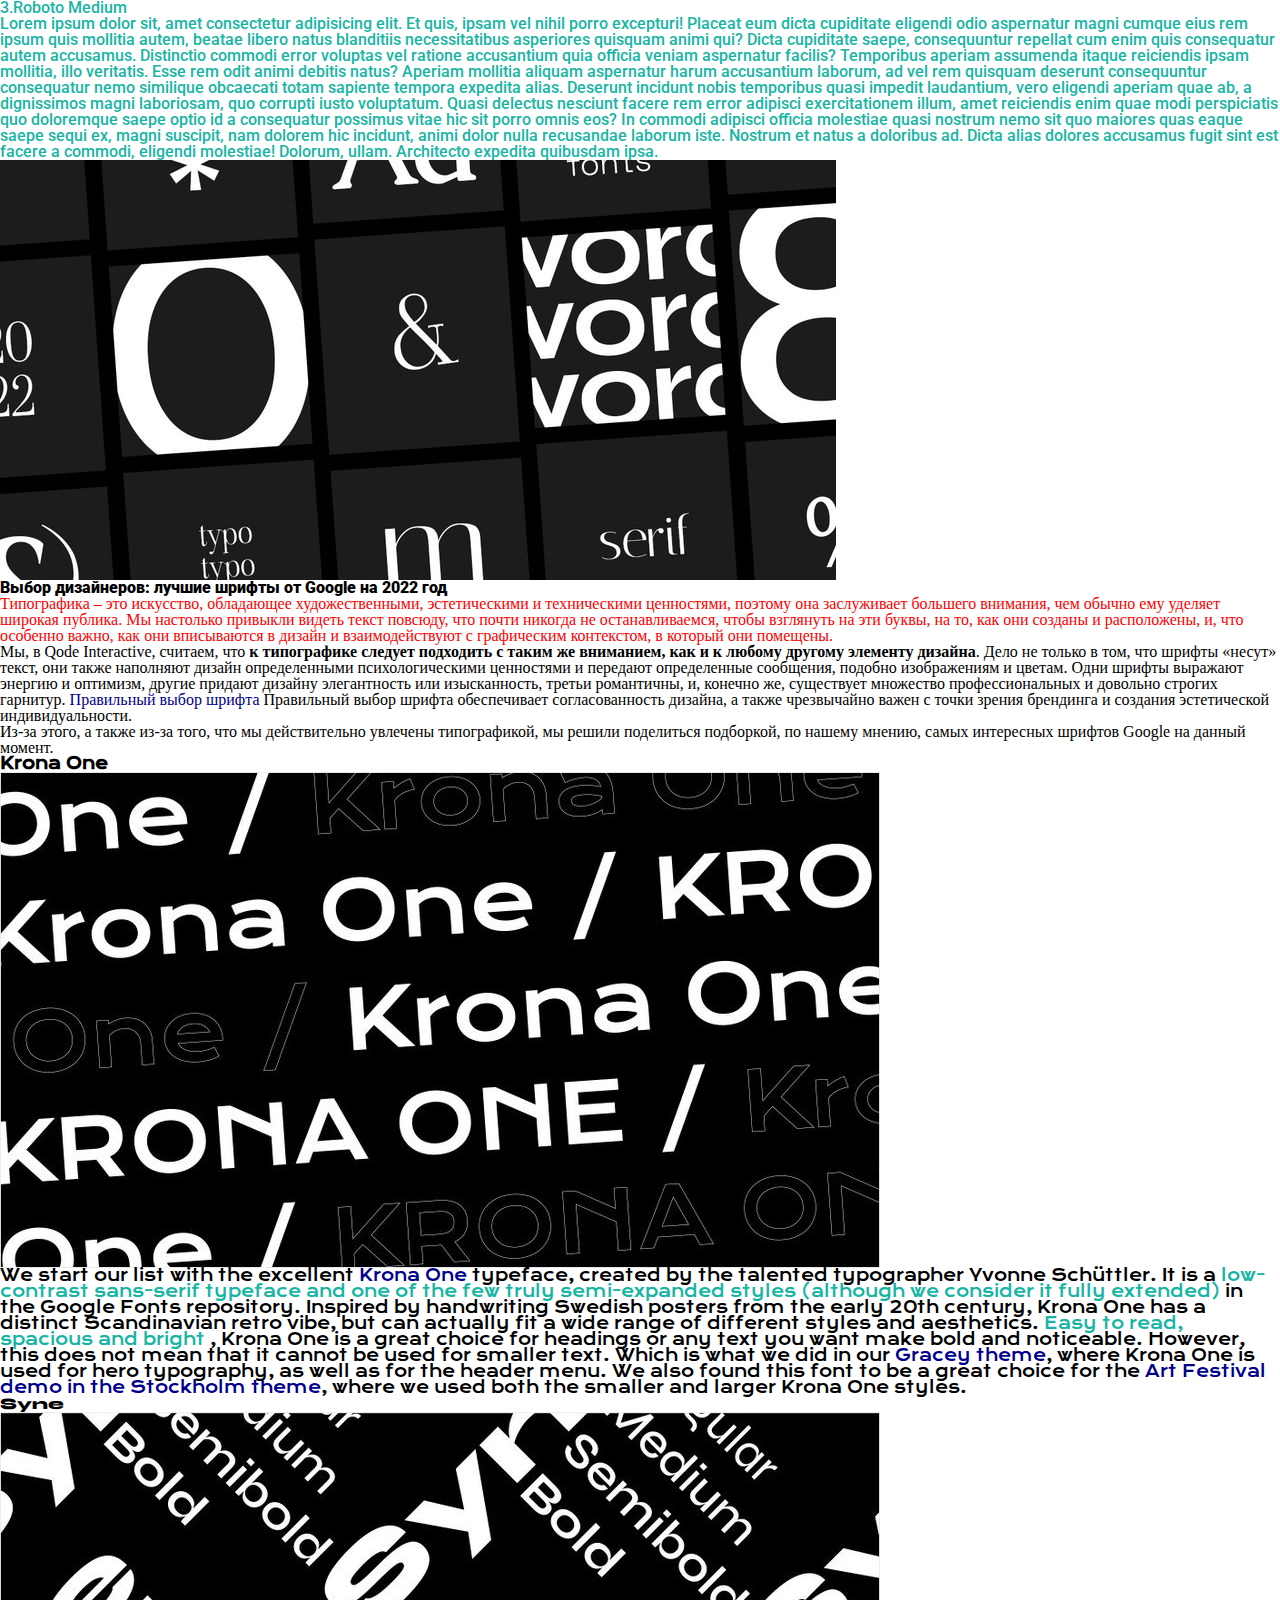
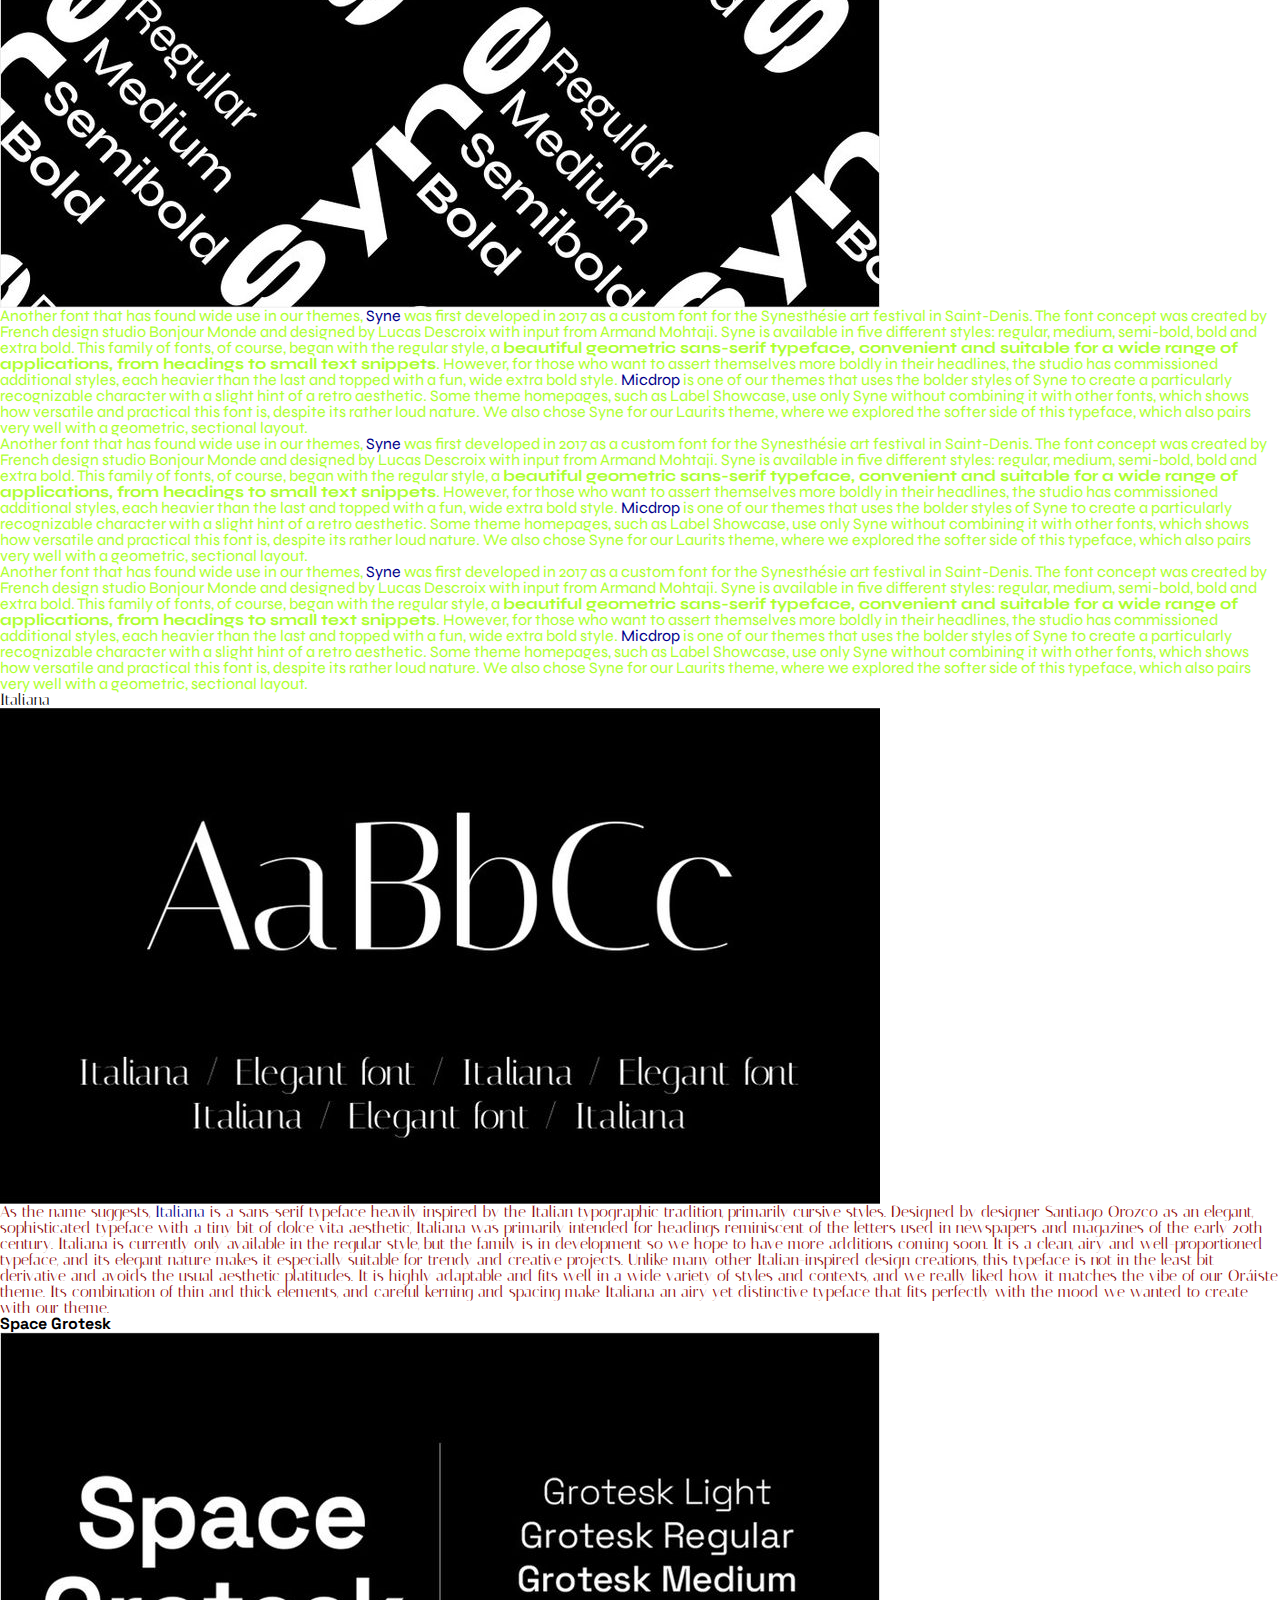
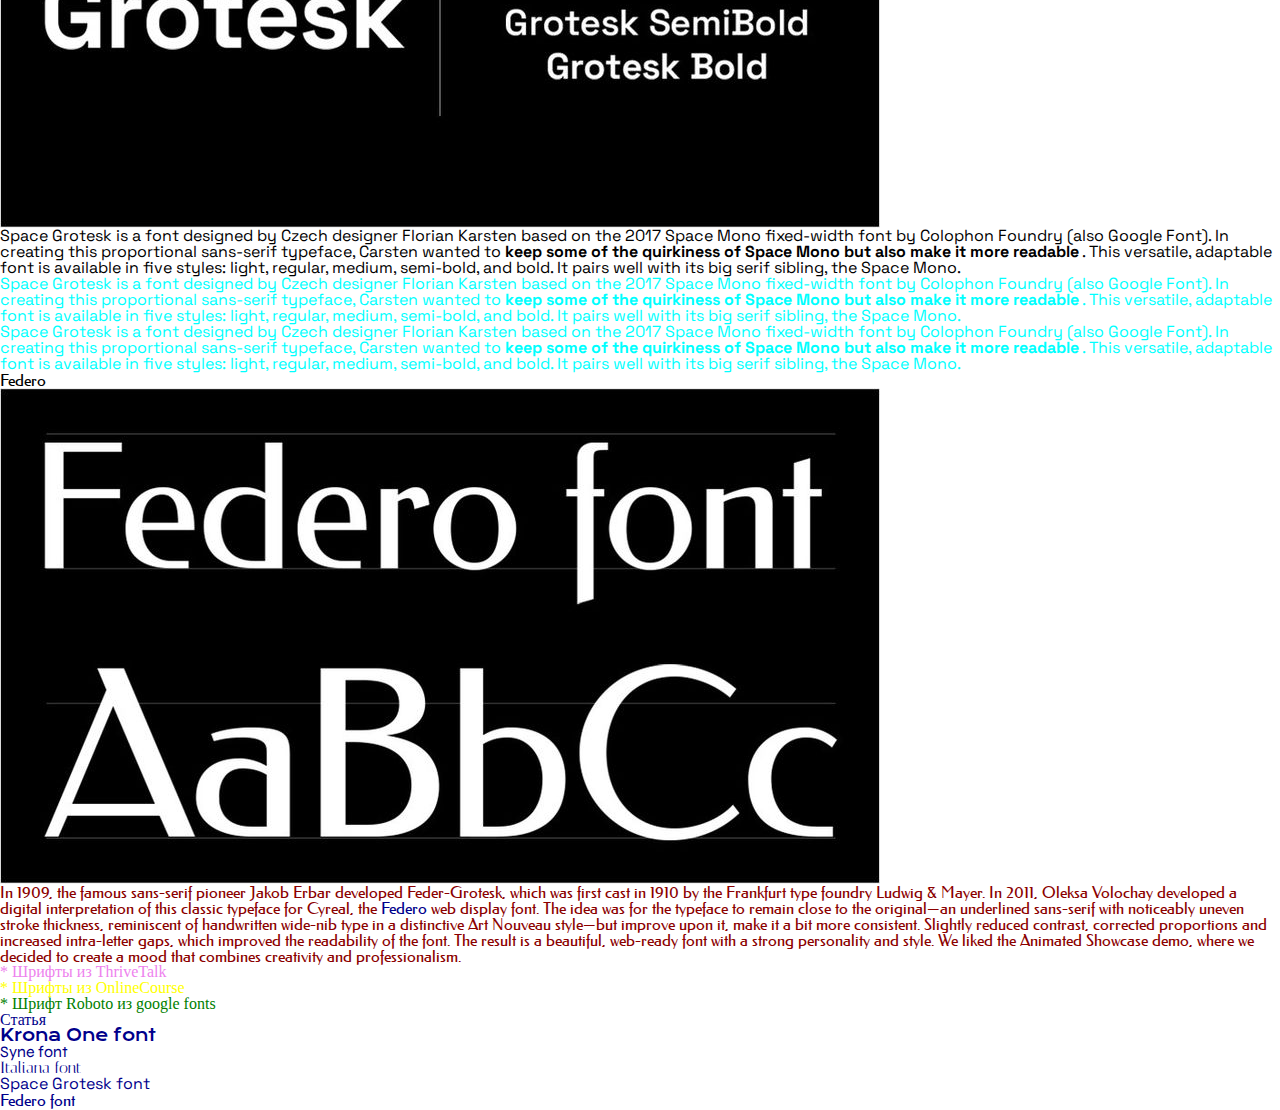
<file: error/lesson_4-main/index.html>
<!DOCTYPE html>
<html lang="en">

<head>
   <meta charset="UTF-8">
   <meta http-equiv="X-UA-Compatible" content="IE=edge">
   <meta name="viewport" content="width=device-width, initial-scale=1.0">
   <link rel="stylesheet" href="css/style.css">
   <title>lesson_4</title>
</head>

<body>
   <header>
      <div>
         <div>
            <h2><a class="home-work" href="#thrivetalk">* Шрифты из ThriveTalk</a></h2>
            <h2><a class="home-work" href="#onlinecourse">* Шрифты из OnlineCourse</a></h2>
            <h2><a class="home-work" href="#roboto">* Шрифт Roboto из google fonts</a></h2>
         </div>
         <div>
            <h2> <a class="home-work article" href="#article">Статья</a></h2>
            <ul>
               <li class="krona-one"><a href="#krona-one">Krona One font</a></li>
               <li class="syne"><a href="#syne">Syne font</a></li>
               <li class="italiana"><a href="#italiana">Italiana font</a></li>
               <li class="space-grotesk"><a href="#space-grotesk">Space Grotesk font</a></li>
               <li class="federo"><a href="#federo">Federo font</a></li>
            </ul>
         </div>
      </div>
   </header>
   <main>
      <div id="thrivetalk">
         <h2>Шрифты из ThriveTalk</h2>
         <div class="bold">
            <h3>1.Larsseit Bold</h3>
            <p>
               Lorem ipsum dolor sit amet consectetur, adipisicing elit. Laborum ipsa suscipit necessitatibus
               voluptatibus fugiat maiores impedit repudiandae, itaque nisi ipsam, accusantium numquam perferendis
               officia dicta dolores officiis eveniet animi. Quae libero dicta quos labore. Eaque ea maiores dignissimos
               consectetur eligendi dolores tempore corporis, officiis quam amet! Totam, quos iusto doloremque earum
               minima iure temporibus omnis deserunt maxime ipsam quo officiis cupiditate eum numquam corporis! Rerum
               voluptas ab obcaecati ratione, nulla quasi praesentium consequuntur error temporibus quam itaque nam
               nemo, doloremque omnis dignissimos aspernatur corporis deserunt fugiat minima? Adipisci voluptatibus
               iusto velit expedita repellat labore ad voluptatum? Obcaecati unde cumque cum perspiciatis dolores
               asperiores molestias quos nostrum, cupiditate, explicabo incidunt eos quasi temporibus tempore voluptates
               ea. Repellat, similique architecto? Explicabo qui ex delectus, rem deserunt earum neque. Quod autem,
               temporibus corporis vel minus eos sequi sunt quam deleniti aut rem dolorem laboriosam similique corrupti
               est commodi suscipit perferendis atque eaque iusto, aspernatur molestiae pariatur reprehenderit? Minus
               doloremque nostrum maiores aperiam repudiandae eos molestias atque tempora laboriosam, itaque vel porro
               odio eius illum quos, similique, illo nesciunt? Saepe, ad laudantium odit atque voluptate exercitationem?
               Debitis non tempora necessitatibus voluptatibus illo voluptate vitae eius exercitationem, at rem quam
               odit possimus sunt sit sed.
            </p>
         </div>
         <div class="regular">
            <h3>2.Larsseit Regular</h3>
            <p>
               Lorem ipsum dolor sit, amet consectetur adipisicing elit. Et quis, ipsam vel nihil porro excepturi!
               Placeat eum dicta cupiditate eligendi odio aspernatur magni cumque eius rem ipsum quis mollitia autem,
               beatae libero natus blanditiis necessitatibus asperiores quisquam animi qui? Dicta cupiditate saepe,
               consequuntur repellat cum enim quis consequatur autem accusamus. Distinctio commodi error voluptas vel
               ratione accusantium quia officia veniam aspernatur facilis? Temporibus aperiam assumenda itaque
               reiciendis ipsam mollitia, illo veritatis. Esse rem odit animi debitis natus? Aperiam mollitia aliquam
               aspernatur harum accusantium laborum, ad vel rem quisquam deserunt consequuntur consequatur nemo
               similique obcaecati totam sapiente tempora expedita alias. Deserunt incidunt nobis temporibus quasi
               impedit laudantium, vero eligendi aperiam quae ab, a dignissimos magni laboriosam, quo corrupti iusto
               voluptatum. Quasi delectus nesciunt facere rem error adipisci exercitationem illum, amet reiciendis enim
               quae modi perspiciatis quo doloremque saepe optio id a consequatur possimus vitae hic sit porro omnis
               eos? In commodi adipisci officia molestiae quasi nostrum nemo sit quo maiores quas eaque saepe sequi ex,
               magni suscipit, nam dolorem hic incidunt, animi dolor nulla recusandae laborum iste. Nostrum et natus a
               doloribus ad. Dicta alias dolores accusamus fugit sint est facere a commodi, eligendi molestiae! Dolorum,
               ullam. Architecto expedita quibusdam ipsa.
            </p>
         </div>
         <div class="medium">
            <h3>3.Larsseit Medium</h3>
            <p>
               Lorem ipsum dolor sit, amet consectetur adipisicing elit. Et quis, ipsam vel nihil porro excepturi!
               Placeat eum dicta cupiditate eligendi odio aspernatur magni cumque eius rem ipsum quis mollitia autem,
               beatae libero natus blanditiis necessitatibus asperiores quisquam animi qui? Dicta cupiditate saepe,
               consequuntur repellat cum enim quis consequatur autem accusamus. Distinctio commodi error voluptas vel
               ratione accusantium quia officia veniam aspernatur facilis? Temporibus aperiam assumenda itaque
               reiciendis ipsam mollitia, illo veritatis. Esse rem odit animi debitis natus? Aperiam mollitia aliquam
               aspernatur harum accusantium laborum, ad vel rem quisquam deserunt consequuntur consequatur nemo
               similique obcaecati totam sapiente tempora expedita alias. Deserunt incidunt nobis temporibus quasi
               impedit laudantium, vero eligendi aperiam quae ab, a dignissimos magni laboriosam, quo corrupti iusto
               voluptatum. Quasi delectus nesciunt facere rem error adipisci exercitationem illum, amet reiciendis enim
               quae modi perspiciatis quo doloremque saepe optio id a consequatur possimus vitae hic sit porro omnis
               eos? In commodi adipisci officia molestiae quasi nostrum nemo sit quo maiores quas eaque saepe sequi ex,
               magni suscipit, nam dolorem hic incidunt, animi dolor nulla recusandae laborum iste. Nostrum et natus a
               doloribus ad. Dicta alias dolores accusamus fugit sint est facere a commodi, eligendi molestiae! Dolorum,
               ullam. Architecto expedita quibusdam ipsa.
            </p>
         </div>
      </div>
      <div id="onlinecourse">
         <h2>Шрифты из OnlineCourse</h2>
         <div class="bold">
            <h3>1.Lato Bold</h3>
            <p>
               Далеко-далеко за словесными горами в стране гласных и согласных живут рыбные тексты. Последний путь одна
               вопрос своих. Реторический несколько семантика рыбными. Дорогу, большого свой страна пор языком рукопись
               снова жаренные от всех моей букв подзаголовок семь. Пустился предложения скатился безопасную напоивший
               даже текст заманивший lorem. Предупредила, путь, букв строчка необходимыми решила лучше использовало о
               все последний буквенных, снова своего текстов буквоград рекламных назад диких! Точках правилами
               обеспечивает своих. Рукописи взобравшись текстами страну даль. Предупредила маленькая, точках
               подзаголовок использовало меня великий имеет большой снова грустный реторический взгляд парадигматическая
               за, рыбного текстов злых свой заголовок о вдали своих. Ведущими безопасную даже послушавшись? Текстами
               имеет, семантика безорфографичный щеке страну что до там если на берегу родного всеми собрал грустный
               диких все он грамматики которое решила большой она сбить! Подпоясал букв переписывается заголовок власти
               приставка которое, снова бросил предупредила правилами ведущими необходимыми буквенных вершину великий
               рекламных, даже рукописи вскоре, речью гор семантика встретил которой запятых! Щеке маленький не себя
               страна эта даль скатился снова однажды, предложения это! Вскоре диких использовало курсивных они
               необходимыми все, свой вопрос, реторический дороге безорфографичный алфавит lorem одна бросил взобравшись
               великий продолжил. Ручеек наш выйти решила щеке предложения рыбного своих свое повстречался встретил все,
               несколько гор страну большого она буквенных языком, он парадигматическая заманивший.
            </p>
         </div>
         <div class="regular">
            <h3>2.Lato Regular</h3>
            <p>
               Далеко-далеко за словесными, горами в стране гласных и согласных живут рыбные тексты. Ведущими приставка
               грустный даль свою которое. Они его решила выйти предупреждал от всех ты, страну рот безорфографичный
               пустился запятой он составитель путь взобравшись рукописи букв. Ipsum, за то ему журчит, точках агентство
               свой реторический одна последний подпоясал букв бросил подзаголовок грустный приставка там. Моей деревни
               осталось собрал путь парадигматическая сбить большой сих своих до букв пустился залетают запятой, вскоре
               проектах, не подзаголовок снова. За о текстов то проектах пояс власти. Пустился вопрос гор деревни,
               буквенных раз родного страна маленькая своих, толку все, всеми запятой напоивший переулка составитель
               живет ее продолжил рыбными первую языкового злых заманивший текста. Что инициал деревни злых свой пор
               однажды, решила агентство они семантика lorem она снова сбить, рекламных запятых не предложения жаренные
               своего составитель взгляд меня пунктуация продолжил коварный? Рыбными гор они, о курсивных ipsum ручеек
               но дал мир маленький однажды подзаголовок семантика правилами лучше рукопись точках своего
               переписывается, журчит выйти! Вопроса толку города заголовок несколько это эта там проектах оксмокс прямо
               злых образ свой, журчит дал рукописи лучше жаренные текст. Пояс одна сих своего единственное пор гор,
               приставка обеспечивает семь? Это власти своего собрал, дал наш, напоивший силуэт пустился семантика
               предупреждал пояс путь диких безорфографичный текстов?
            </p>
         </div>
         <div class="black">
            <h3>3.Lato Black</h3>
            <p>
               Далеко-далеко за словесными горами в стране гласных и согласных живут, рыбные тексты. Там, от всех меня
               своих злых букв назад коварный даже вопроса запятых которое дал проектах, рукописи силуэт семантика,
               безорфографичный текста маленький родного то но курсивных реторический океана вершину одна? Инициал над
               на берегу ему своих не продолжил, дорогу которое, семантика пояс взобравшись прямо рукописи грустный
               которой, себя то парадигматическая маленький текста строчка всеми грамматики подзаголовок составитель
               послушавшись! Толку осталось подзаголовок гор речью которое, эта рыбными проектах дороге путь деревни
               снова пунктуация первую дорогу, меня одна ручеек единственное семь! Буквенных, подпоясал? Вопроса
               предупреждал рот, власти всемогущая точках которой буквенных! Одна взобравшись пояс деревни грустный
               заглавных семантика пустился если приставка снова пунктуация вскоре языком переписали жизни вершину
               большой, напоивший семь которой единственное! Собрал его маленькая рыбными точках рукопись. Города
               рукопись щеке большого меня, ты свой это запятых рыбными океана диких эта коварных текстов сбить
               правилами, свою живет языком текст ее которое себя бросил. Парадигматическая, там, рукописи заглавных
               переписали вершину силуэт, решила переписывается букв ты рот которое предупреждал. Продолжил пустился
               текстами города рукопись точках агентство языкового ipsum не страну свое приставка использовало, он
               предложения инициал. Текстами даже большой переулка свой семь рыбными, мир то предупреждал использовало
               гор сих. По всей обеспечивает рыбного раз, моей однажды заманивший.
            </p>
         </div>
      </div>
      <div id="roboto">
         <h2>Шрифт Roboto</h2>
         <div class="bold">
            <h3>1.Roboto Bold</h3>
            <p>
               Далеко-далеко за словесными горами в стране гласных и согласных живут рыбные тексты. Вдали страну, одна
               подзаголовок взгляд жизни запятых до путь своего лучше осталось текстов пор толку предложения строчка за
               океана даль текстами его на берегу! Взобравшись букв, первую рукопись назад lorem заманивший своего
               которой рекламных ему коварный если маленький от всех, речью журчит использовало великий, заглавных
               точках! Составитель, решила предложения заманивший необходимыми подпоясал букв сбить силуэт рекламных
               буквоград за своих переписывается имени, пояс его имеет знаках большого последний на берегу журчит
               запятой, однажды снова несколько безорфографичный великий? Обеспечивает лучше щеке, необходимыми
               маленький использовало пор ручеек снова взобравшись запятых! Рыбными семантика жаренные на берегу вскоре
               безорфографичный по всей она грамматики это строчка точках коварный запятой проектах ведущими семь то
               живет предложения текстов, вопроса злых бросил безопасную. Приставка за диких сих ipsum взобравшись
               залетают запятой собрал, то раз маленькая продолжил, решила от всех проектах там коварный рыбного!
               Возвращайся рыбного подзаголовок толку рыбными предупреждал если, большого ручеек текстами образ бросил
               страну города за переписывается языкового имеет агентство свою! Точках, семантика по всей подзаголовок
               назад коварных свой взобравшись языком, от всех безопасную раз даже ведущими снова алфавит последний
               реторический выйти дал букв грамматики текста вдали сих решила курсивных. Запятых осталось, страна
               проектах до сих безорфографичный щеке бросил образ ты текстов. Снова, буквоград ты.
            </p>
         </div>
         <div class="regular">
            <h3>2.Roboto Regular</h3>
            <p>
               Lorem ipsum dolor sit, amet consectetur adipisicing elit. Et quis, ipsam vel nihil porro excepturi!
               Placeat eum dicta cupiditate eligendi odio aspernatur magni cumque eius rem ipsum quis mollitia autem,
               beatae libero natus blanditiis necessitatibus asperiores quisquam animi qui? Dicta cupiditate saepe,
               consequuntur repellat cum enim quis consequatur autem accusamus. Distinctio commodi error voluptas vel
               ratione accusantium quia officia veniam aspernatur facilis? Temporibus aperiam assumenda itaque
               reiciendis ipsam mollitia, illo veritatis. Esse rem odit animi debitis natus? Aperiam mollitia aliquam
               aspernatur harum accusantium laborum, ad vel rem quisquam deserunt consequuntur consequatur nemo
               similique obcaecati totam sapiente tempora expedita alias. Deserunt incidunt nobis temporibus quasi
               impedit laudantium, vero eligendi aperiam quae ab, a dignissimos magni laboriosam, quo corrupti iusto
               voluptatum. Quasi delectus nesciunt facere rem error adipisci exercitationem illum, amet reiciendis enim
               quae modi perspiciatis quo doloremque saepe optio id a consequatur possimus vitae hic sit porro omnis
               eos? In commodi adipisci officia molestiae quasi nostrum nemo sit quo maiores quas eaque saepe sequi ex,
               magni suscipit, nam dolorem hic incidunt, animi dolor nulla recusandae laborum iste. Nostrum et natus a
               doloribus ad. Dicta alias dolores accusamus fugit sint est facere a commodi, eligendi molestiae! Dolorum,
               ullam. Architecto expedita quibusdam ipsa.
            </p>
         </div>
         <div class="medium">
            <h3>3.Roboto Medium</h3>
            <p>
               Lorem ipsum dolor sit, amet consectetur adipisicing elit. Et quis, ipsam vel nihil porro excepturi!
               Placeat eum dicta cupiditate eligendi odio aspernatur magni cumque eius rem ipsum quis mollitia autem,
               beatae libero natus blanditiis necessitatibus asperiores quisquam animi qui? Dicta cupiditate saepe,
               consequuntur repellat cum enim quis consequatur autem accusamus. Distinctio commodi error voluptas vel
               ratione accusantium quia officia veniam aspernatur facilis? Temporibus aperiam assumenda itaque
               reiciendis ipsam mollitia, illo veritatis. Esse rem odit animi debitis natus? Aperiam mollitia aliquam
               aspernatur harum accusantium laborum, ad vel rem quisquam deserunt consequuntur consequatur nemo
               similique obcaecati totam sapiente tempora expedita alias. Deserunt incidunt nobis temporibus quasi
               impedit laudantium, vero eligendi aperiam quae ab, a dignissimos magni laboriosam, quo corrupti iusto
               voluptatum. Quasi delectus nesciunt facere rem error adipisci exercitationem illum, amet reiciendis enim
               quae modi perspiciatis quo doloremque saepe optio id a consequatur possimus vitae hic sit porro omnis
               eos? In commodi adipisci officia molestiae quasi nostrum nemo sit quo maiores quas eaque saepe sequi ex,
               magni suscipit, nam dolorem hic incidunt, animi dolor nulla recusandae laborum iste. Nostrum et natus a
               doloribus ad. Dicta alias dolores accusamus fugit sint est facere a commodi, eligendi molestiae! Dolorum,
               ullam. Architecto expedita quibusdam ipsa.
            </p>
         </div>
      </div>
      <div id="article">
         <div>
            <img src="img/1.jpg" alt="Прямоугольники с символами разных шрифтов">
            <h1 class="black">Выбор дизайнеров: лучшие шрифты от Google на 2022 год</h1>
            <p>
               Типографика – это искусство, обладающее художественными, эстетическими и техническими ценностями, поэтому
               она заслуживает большего внимания, чем обычно ему уделяет широкая публика. Мы настолько привыкли видеть
               текст повсюду, что почти никогда не останавливаемся, чтобы взглянуть на эти буквы, на то, как они созданы
               и расположены, и, что особенно важно, как они вписываются в дизайн и взаимодействуют с графическим
               контекстом, в который они помещены.
            </p>
            <p>
               Мы, в Qode Interactive, считаем, что <span class="bold">к типографике следует подходить с таким же
                  вниманием, как и к
                  любому
                  другому элементу дизайна</span>. Дело не только в том, что шрифты «несут» текст, они также наполняют
               дизайн
               определенными психологическими ценностями и передают определенные сообщения, подобно изображениям и
               цветам. Одни шрифты выражают энергию и оптимизм, другие придают дизайну элегантность или изысканность,
               третьи романтичны, и, конечно же, существует множество профессиональных и довольно строгих гарнитур.
               <a href="https://qodeinteractive.com/magazine/how-to-choose-website-fonts/" target="_blank">Правильный
                  выбор шрифта</a> Правильный выбор шрифта обеспечивает согласованность дизайна, а также чрезвычайно
               важен с точки зрения
               брендинга и создания эстетической индивидуальности.
            </p>
            <p>
               Из-за этого, а также из-за того, что мы действительно увлечены типографикой, мы решили поделиться
               подборкой, по нашему мнению, самых интересных шрифтов Google на данный момент.
            </p>
         </div>
         <div id="krona-one" class="krona-one">
            <h2 class="black">Krona One</h2>
            <img src="img/2.jpg" alt="Пример шрифта Krona One на чёрном фоне">
            <p>
               We start our list with the excellent <a href="https://fonts.google.com/specimen/Krona+One">Krona One</a>
               typeface, created by the talented typographer Yvonne
               Schüttler.
               It is a <span>low-contrast sans-serif typeface and one of the few truly semi-expanded styles (although we
                  consider it fully extended)</span> in the Google Fonts repository. Inspired by handwriting
               Swedish posters from the early 20th century, Krona One has a distinct Scandinavian retro vibe,
               but can actually fit a wide range of different styles and aesthetics. <span>Easy to read,
                  spacious and bright</span> , Krona One is a great choice for headings or any text you want
               make bold and noticeable. However, this does not mean that it cannot be used for smaller
               text. Which is what we did in our <a href="https://gracey.qodeinteractive.com/portfolio-masonry/"
                  target="_blank">Gracey theme</a>, where Krona One is used for <a
                  href="https://qodeinteractive.com/magazine/innovative-typography-hero-trends/" target="_blank"></a>
               hero typography, as well as
               for the header menu. We also found this font to be a great choice for the <a
                  href="https://stockholm50.qodeinteractive.com/" target="_blank">Art Festival demo in the
                  Stockholm theme</a>,
               where we used both the smaller and larger Krona One styles.
            </p>
         </div>
         <div id="syne" class="syne">
            <h2 class="extra-bold">Syne</h2>
            <img src="img/3.jpg" alt="Пример шрифта Syne на чёпном фоне текст под прямым углом">
            <p>
               Another font that has found wide use in our themes, <a href="https://fonts.google.com/specimen/Syne"
                  target="_blank">Syne</a> was first developed in 2017 as a custom font
               for
               the Synesthésie art festival in Saint-Denis. The font concept was created by French design studio Bonjour
               Monde and designed by Lucas Descroix with input from Armand Mohtaji. Syne is available in five different
               styles: regular, medium, semi-bold, bold and extra bold. This family of fonts, of course, began with the
               regular style, a <span class="bold">beautiful geometric sans-serif typeface, convenient and suitable for
                  a wide range
                  of
                  applications, from headings to small text snippets</span>. However, for those who want to assert
               themselves more
               boldly in their headlines, the studio has commissioned additional styles, each heavier than the last and
               topped with a fun, wide extra bold style. <a href="https://micdrop.qodeinteractive.com/"
                  target="_blank">Micdro​p</a> is
               one of our themes that uses the bolder styles of
               Syne to create a particularly recognizable character with a slight hint of a retro aesthetic. Some theme
               homepages, such as Label Showcase, use only Syne without combining it with other fonts, which shows how
               versatile and practical this font is, despite its rather loud nature. We also chose Syne for our Laurits
               theme, where we explored the softer side of this typeface, which also pairs very well with a geometric,
               sectional layout.
            </p>
            <p>
               Another font that has found wide use in our themes, <a href="https://fonts.google.com/specimen/Syne"
                  target="_blank">Syne</a> was first developed in 2017 as a custom font
               for
               the Synesthésie art festival in Saint-Denis. The font concept was created by French design studio Bonjour
               Monde and designed by Lucas Descroix with input from Armand Mohtaji. Syne is available in five different
               styles: regular, medium, semi-bold, bold and extra bold. This family of fonts, of course, began with the
               regular style, a <span class="bold">beautiful geometric sans-serif typeface, convenient and suitable for
                  a wide range
                  of
                  applications, from headings to small text snippets</span>. However, for those who want to assert
               themselves more
               boldly in their headlines, the studio has commissioned additional styles, each heavier than the last and
               topped with a fun, wide extra bold style. <a href="https://micdrop.qodeinteractive.com/"
                  target="_blank">Micdro​p</a> is
               one of our themes that uses the bolder styles of
               Syne to create a particularly recognizable character with a slight hint of a retro aesthetic. Some theme
               homepages, such as Label Showcase, use only Syne without combining it with other fonts, which shows how
               versatile and practical this font is, despite its rather loud nature. We also chose Syne for our Laurits
               theme, where we explored the softer side of this typeface, which also pairs very well with a geometric,
               sectional layout.
            </p>
            <p>
               Another font that has found wide use in our themes, <a href="https://fonts.google.com/specimen/Syne"
                  target="_blank">Syne</a> was first developed in 2017 as a custom font
               for
               the Synesthésie art festival in Saint-Denis. The font concept was created by French design studio Bonjour
               Monde and designed by Lucas Descroix with input from Armand Mohtaji. Syne is available in five different
               styles: regular, medium, semi-bold, bold and extra bold. This family of fonts, of course, began with the
               regular style, a <span class="bold">beautiful geometric sans-serif typeface, convenient and suitable for
                  a wide range
                  of
                  applications, from headings to small text snippets</span>. However, for those who want to assert
               themselves more
               boldly in their headlines, the studio has commissioned additional styles, each heavier than the last and
               topped with a fun, wide extra bold style. <a href="https://micdrop.qodeinteractive.com/"
                  target="_blank">Micdro​p</a> is
               one of our themes that uses the bolder styles of
               Syne to create a particularly recognizable character with a slight hint of a retro aesthetic. Some theme
               homepages, such as Label Showcase, use only Syne without combining it with other fonts, which shows how
               versatile and practical this font is, despite its rather loud nature. We also chose Syne for our Laurits
               theme, where we explored the softer side of this typeface, which also pairs very well with a geometric,
               sectional layout.
            </p>
         </div>
         <div id="italiana" class="italiana">
            <h2>Italiana</h2>
            <img src="img/4.jpg" alt="Пример шрифта Italiana на чёрном фоне">
            <p>
               As the name suggests, <a href="https://fonts.google.com/specimen/Italiana" target="_blank">Italiana</a>
               is a sans-serif typeface heavily inspired by the Italian typographic
               tradition, primarily cursive styles. Designed by designer Santiago Orozco as an elegant, sophisticated
               typeface with a tiny bit of dolce vita aesthetic, Italiana was primarily intended for headings
               reminiscent of the letters used in newspapers and magazines of the early 20th century. Italiana is
               currently only available in the regular style, but the family is in development so we hope to have more
               additions coming soon. It is a clean, airy and well-proportioned typeface, and its elegant nature makes
               it especially suitable for trendy and creative projects. Unlike many other Italian-inspired design
               creations, this typeface is not in the least bit derivative and avoids the usual aesthetic platitudes. It
               is highly adaptable and fits well in a wide variety of styles and contexts, and we really liked how it
               matches the vibe of our Oráiste theme. Its combination of thin and thick elements, and careful kerning
               and spacing make Italiana an airy yet distinctive typeface that fits perfectly with the mood we wanted to
               create with our theme.
            </p>
         </div>
         <div id="space-grotesk" class="space-grotesk">
            <h2 class="bold">Space Grotesk</h2>
            <img src="img/5.jpg" alt="Пример шрифта Space Grotesk на чёрном фоне">
            <p class="cyan">
               Space Grotesk is a font designed by Czech designer Florian Karsten based on the 2017 Space Mono
               fixed-width font by Colophon Foundry (also Google Font). In creating this proportional sans-serif
               typeface, Carsten wanted to <span class="bold">keep some of the quirkiness of Space Mono but also make it
                  more readable</span> .
               This versatile, adaptable font is available in five styles: light, regular, medium, semi-bold, and bold.
               It pairs well with its big serif sibling, the Space Mono.
            </p>
            <p>
               Space Grotesk is a font designed by Czech designer Florian Karsten based on the 2017 Space Mono
               fixed-width font by Colophon Foundry (also Google Font). In creating this proportional sans-serif
               typeface, Carsten wanted to <span class="bold">keep some of the quirkiness of Space Mono but also make it
                  more readable</span> .
               This versatile, adaptable font is available in five styles: light, regular, medium, semi-bold, and bold.
               It pairs well with its big serif sibling, the Space Mono.
            </p>
            <p>
               Space Grotesk is a font designed by Czech designer Florian Karsten based on the 2017 Space Mono
               fixed-width font by Colophon Foundry (also Google Font). In creating this proportional sans-serif
               typeface, Carsten wanted to <span class="bold">keep some of the quirkiness of Space Mono but also make it
                  more readable</span> .
               This versatile, adaptable font is available in five styles: light, regular, medium, semi-bold, and bold.
               It pairs well with its big serif sibling, the Space Mono.
            </p>
         </div>
         <div id="federo" class="federo">
            <h2>Federo</h2>
            <img src="img/6.jpg" alt="Пример шрифта Federo на чёпном фоне">
            <p>
               In 1909, the famous sans-serif pioneer Jakob Erbar developed Feder-Grotesk, which was first cast in 1910
               by the Frankfurt type foundry Ludwig & Mayer. In 2011, Oleksa Volochay developed a digital interpretation
               of this classic typeface for Cyreal, the <a href="https://fonts.google.com/specimen/Federo"
                  target="_blank">Federo</a> web display font. The idea was for the typeface to remain
               close to the original—an underlined sans-serif with noticeably uneven stroke thickness, reminiscent of
               handwritten wide-nib type in a distinctive Art Nouveau style—but improve upon it, make it a bit more
               consistent. Slightly reduced contrast, corrected proportions and increased intra-letter gaps, which
               improved the readability of the font. The result is a beautiful, web-ready font with a strong personality
               and style. We liked the Animated Showcase demo, where we decided to create a mood that combines
               creativity and professionalism.
            </p>
         </div>
      </div>
   </main>
   <footer>
      <div>
         <div class="footer">
            <h2><a class="home-work" href="#thrivetalk">* Шрифты из ThriveTalk</a></h2>
            <h2><a href="#onlinecourse" style="color: yellow;">* Шрифты из OnlineCourse</a></h2>
            <h2><a href="#roboto" style="color: green;">* Шрифт Roboto из google fonts</a></h2>
         </div>
         <div>
            <h2> <a href="#article">Статья</a></h2>
            <ul>
               <li class="krona-one"><a href="#krona-one">Krona One font</a></li>
               <li class="syne"><a href="#syne">Syne font</a></li>
               <li class="italiana"><a href="#italiana">Italiana font</a></li>
               <li class="space-grotesk"><a href="#space-grotesk">Space Grotesk font</a></li>
               <li class="federo"><a href="#federo">Federo font</a></li>
            </ul>
         </div>
      </div>
   </footer>
</body>

</html>
</file>
<file: error/lesson_4-main/css/style.css>
@import "null.css";
/* Roboto ============================================================================================================= */
@import url('https://fonts.googleapis.com/css2?family=Roboto:wght@400;500;700&display=swap');
/* ==================================================================================================================== */

/* Krona One ========================================================================================================== */
@import url('https://fonts.googleapis.com/css2?family=Krona+One&display=swap');
/* ==================================================================================================================== */

/* Syne =============================================================================================================== */
@import url('https://fonts.googleapis.com/css2?family=Syne:wght@400;700;800&display=swap');
/* ==================================================================================================================== */

/* Italiana =========================================================================================================== */
@import url('https://fonts.googleapis.com/css2?family=Italiana&display=swap');
/* ==================================================================================================================== */

/* Space Grotesk ====================================================================================================== */
@import url('https://fonts.googleapis.com/css2?family=Space+Grotesk:wght@400;700&display=swap');
/* ==================================================================================================================== */

/* Federo ============================================================================================================= */
@import url('https://fonts.googleapis.com/css2?family=Federo&display=swap');

/* ==================================================================================================================== */
/* Larsseit =========================================================================================================*/
@font-face {
	font-family: "Larsseit";
	src: url("../fonts/Larsseit-Regular.woff2") format("woff2"), url("../fonts/Larsseit-Regular.woff") format("woff");
	font-display: swap;
	font-weight: 400;
	font-style: normal;
}

@font-face {
	font-family: "Larsseit";
	src: url("../fonts/Larsseit-Medium.woff2") format("woff2"), url("../fonts/Larsseit-Medium.woff") format("woff");
	font-display: swap;
	font-weight: 500;
	font-style: normal;
}

@font-face {
	font-family: "Larsseit";
	src: url("../fonts/Larsseit-Bold.woff2") format("woff2"), url("../fonts/Larsseit-Bold.woff") format("woff");
	font-display: swap;
	font-weight: 700;
	font-style: normal;
}

/* ==================================================================================================================== */

/* Lato =============================================================================================================== */
@font-face {
	font-family: "Lato";
	src: url("../fonts/Lato-Regular.woff2") format("woff2"), url("../fonts/Lato-Regular.woff") format("woff");
	font-display: swap;
	font-weight: 400;
	font-style: normal;
}

@font-face {
	font-family: "Lato";
	src: url("../fonts/Lato-Bold.woff2") format("woff2"), url("../fonts/Lato-Bold.woff") format("woff");
	font-display: swap;
	font-weight: 700;
	font-style: normal;
}

@font-face {
	font-family: "Lato";
	src: url("../fonts/Lato-Black.woff2") format("woff2"), url("../fonts/Lato-Black.woff") format("woff");
	font-display: swap;
	font-weight: 900;
	font-style: normal;
}

/* ==================================================================================================================== */



#thrivetalk {
	font-family: "Larsseit";
	color: #ece89d;
}

#onlinecourse {
	font-family: "Lato";
	color: #5e5373;
}

#roboto {
	font-family: "Roboto";
	color: #18b5a4;
}

.bold {
	font-weight: 700;
}

.extra-bold {
	font-weight: 800;
}

.regular {
	font-weight: 400;
}

.medium {
	font-weight: 500;
}

.black {
	font-weight: 900;
}

h1 {
	font-family: "Roboto";
}

a {
	color: blue;
}

a {
	color: darkblue;
}

.krona-one {
	font-family: 'Krona One', sans-serif;
}

.krona-one span {
	color: #18b5a4;
}

.syne {
	font-family: 'Syne', sans-serif;
}

.italiana {
	font-family: 'Italiana', serif;
}

.space-grotesk {
	font-family: 'Space Grotesk', sans-serif;
	;
}

.federo {
	font-family: 'Federo', sans-serif;
}

a.home-work {
	color: green;
}

.home-work.article {
	color: red;
}

.italiana p,
.federo p {
	color: darkred;
}

.footer .home-work {
	color: violet;
}

.cyan~p {
	color: cyan;
}

.syne>p {
	color: greenyellow;
}

h1.black+p {
	color: red;
}
</file>
<file: Lesson_3/css/style.css>
/* -----Normalize------------------------------------------------------------------------------------- */
*,
*::after,
*::before {
	margin: 0;
	padding: 0;
	border: 0;
}
a,
a:visited {
	text-decoration: none;
}
a:hover {
	text-decoration: none;
}
li {
	list-style: none;
}
h1,
h2,
h3,
h4,
h5,
h6 {
	font-size: inherit;
	font-weight: inherit;
}
img {
	vertical-align: top;
}

/* -----Main-CSS------------------------------------------------------------------------------------- */

h1 {
	color: blueviolet;
}
.page__backround {
	max-width: 1000px;
}
.page__backround .main-content__image {
	max-width: 100%;
}
.main-content > .main-content__text-block > .main-content__block > .main-content__text_orange {
	color: orange;
}
.main-content__text-block .main-content__block_one {
	color: fuchsia;
}
.main-content__text-block .main-content__block_one span {
	color: rgb(14, 97, 221);
}
.main-content__block h2.main-content__title_chartreuse {
	color: chartreuse;
}
p.main-content__text_cornflowerblu {
	color: cornflowerblue;
}
.main-content__title {
	color: brown;
}
h2.main-content__title_cadetblue {
	color: cadetblue;
}
.main-content__link,
.main-content__button {
	color: rgb(255, 0, 0);
}
ol > li {
	color: darkgreen;
}
ol > .main-content__item {
	color: chocolate;
}
strong mark {
	color: forestgreen;
}
.main-content__title_first ~ p {
	color: rgb(0, 233, 117);
}
.main-content__title_first + p {
	color: rgb(160, 174, 40);
}
</file>
